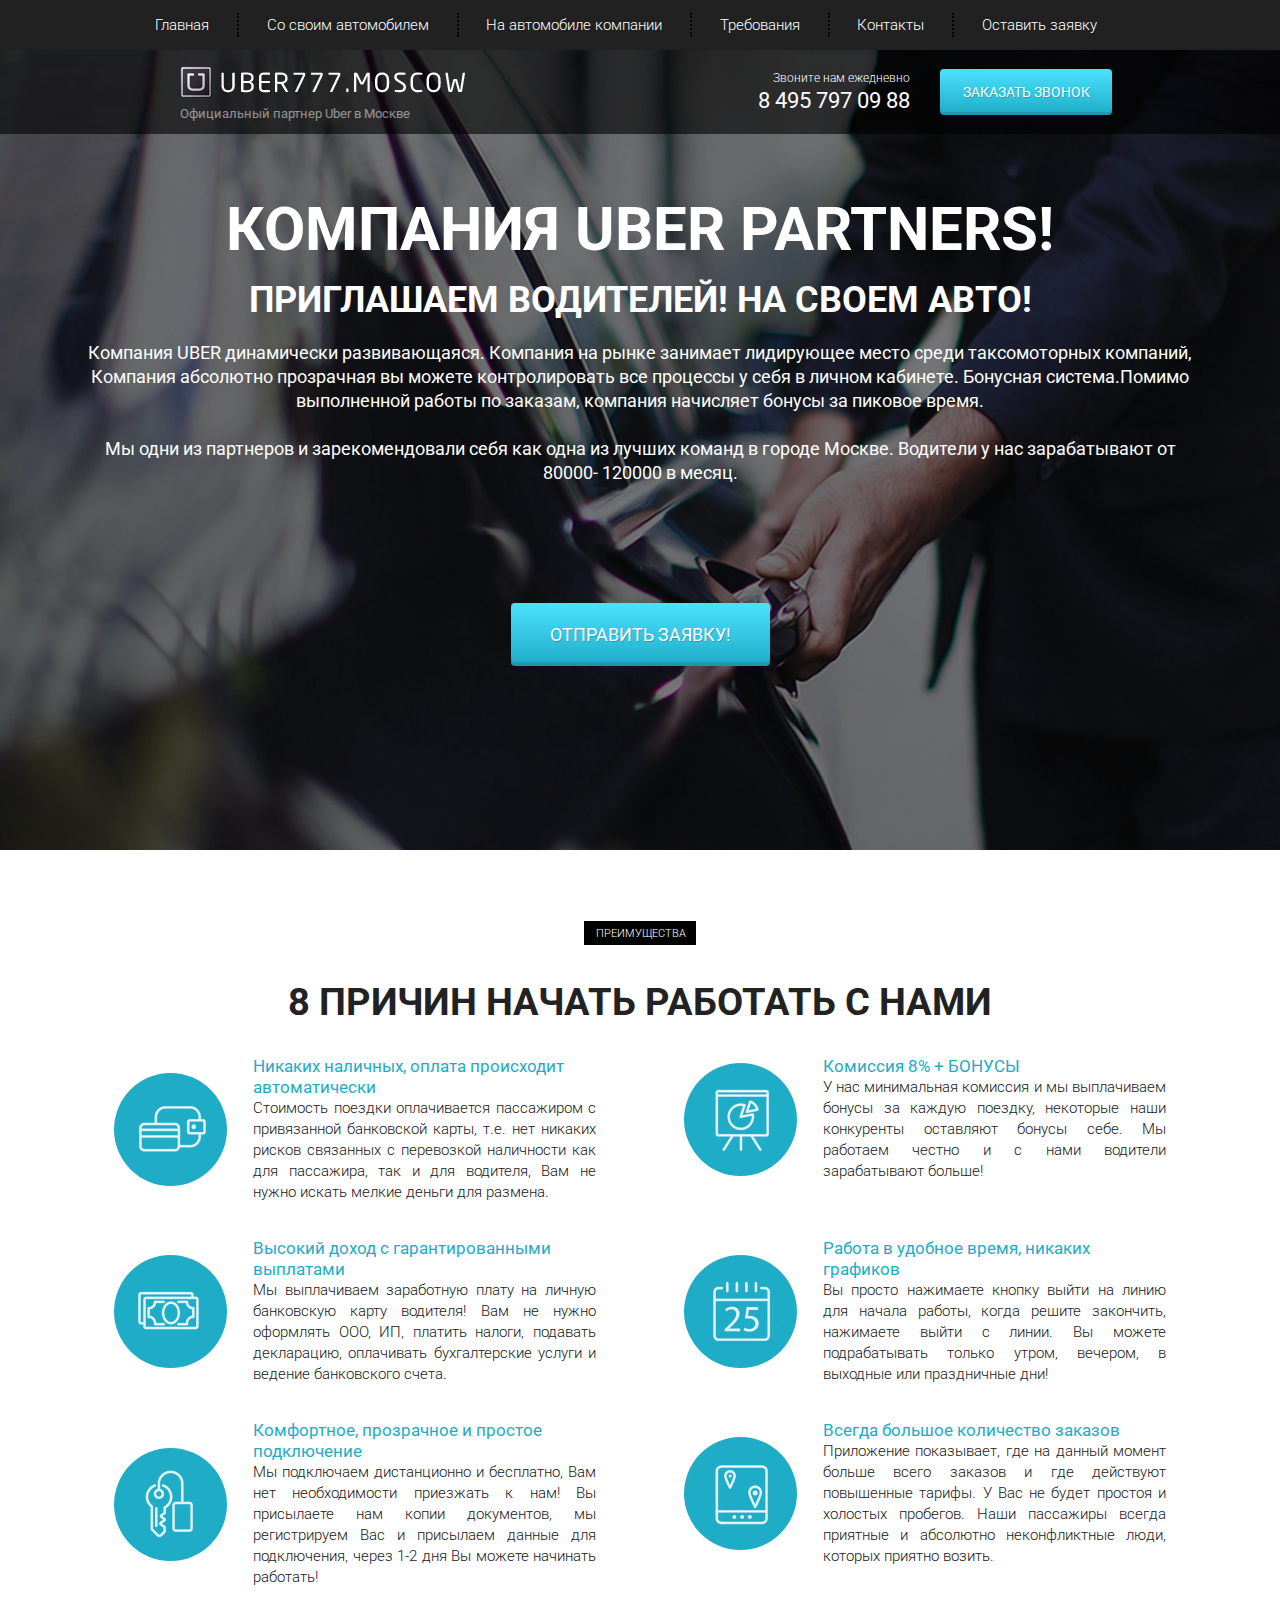
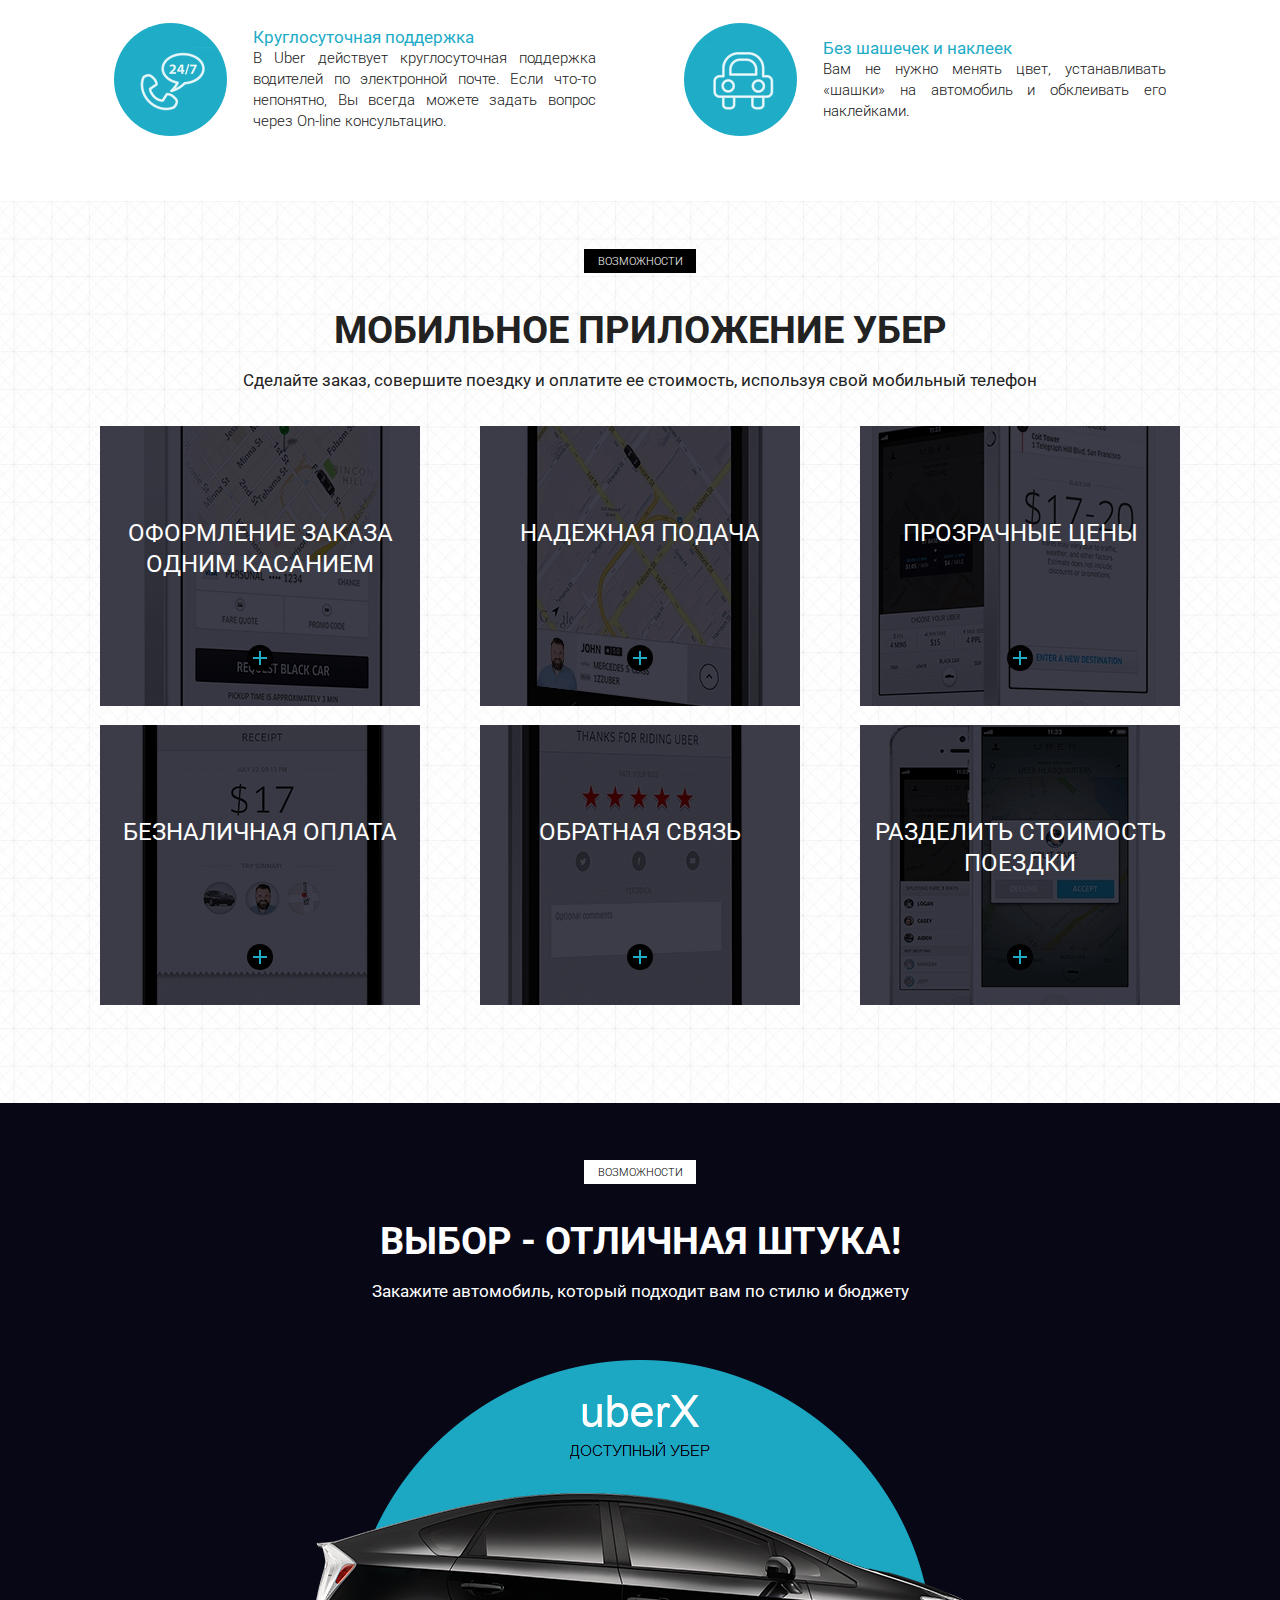
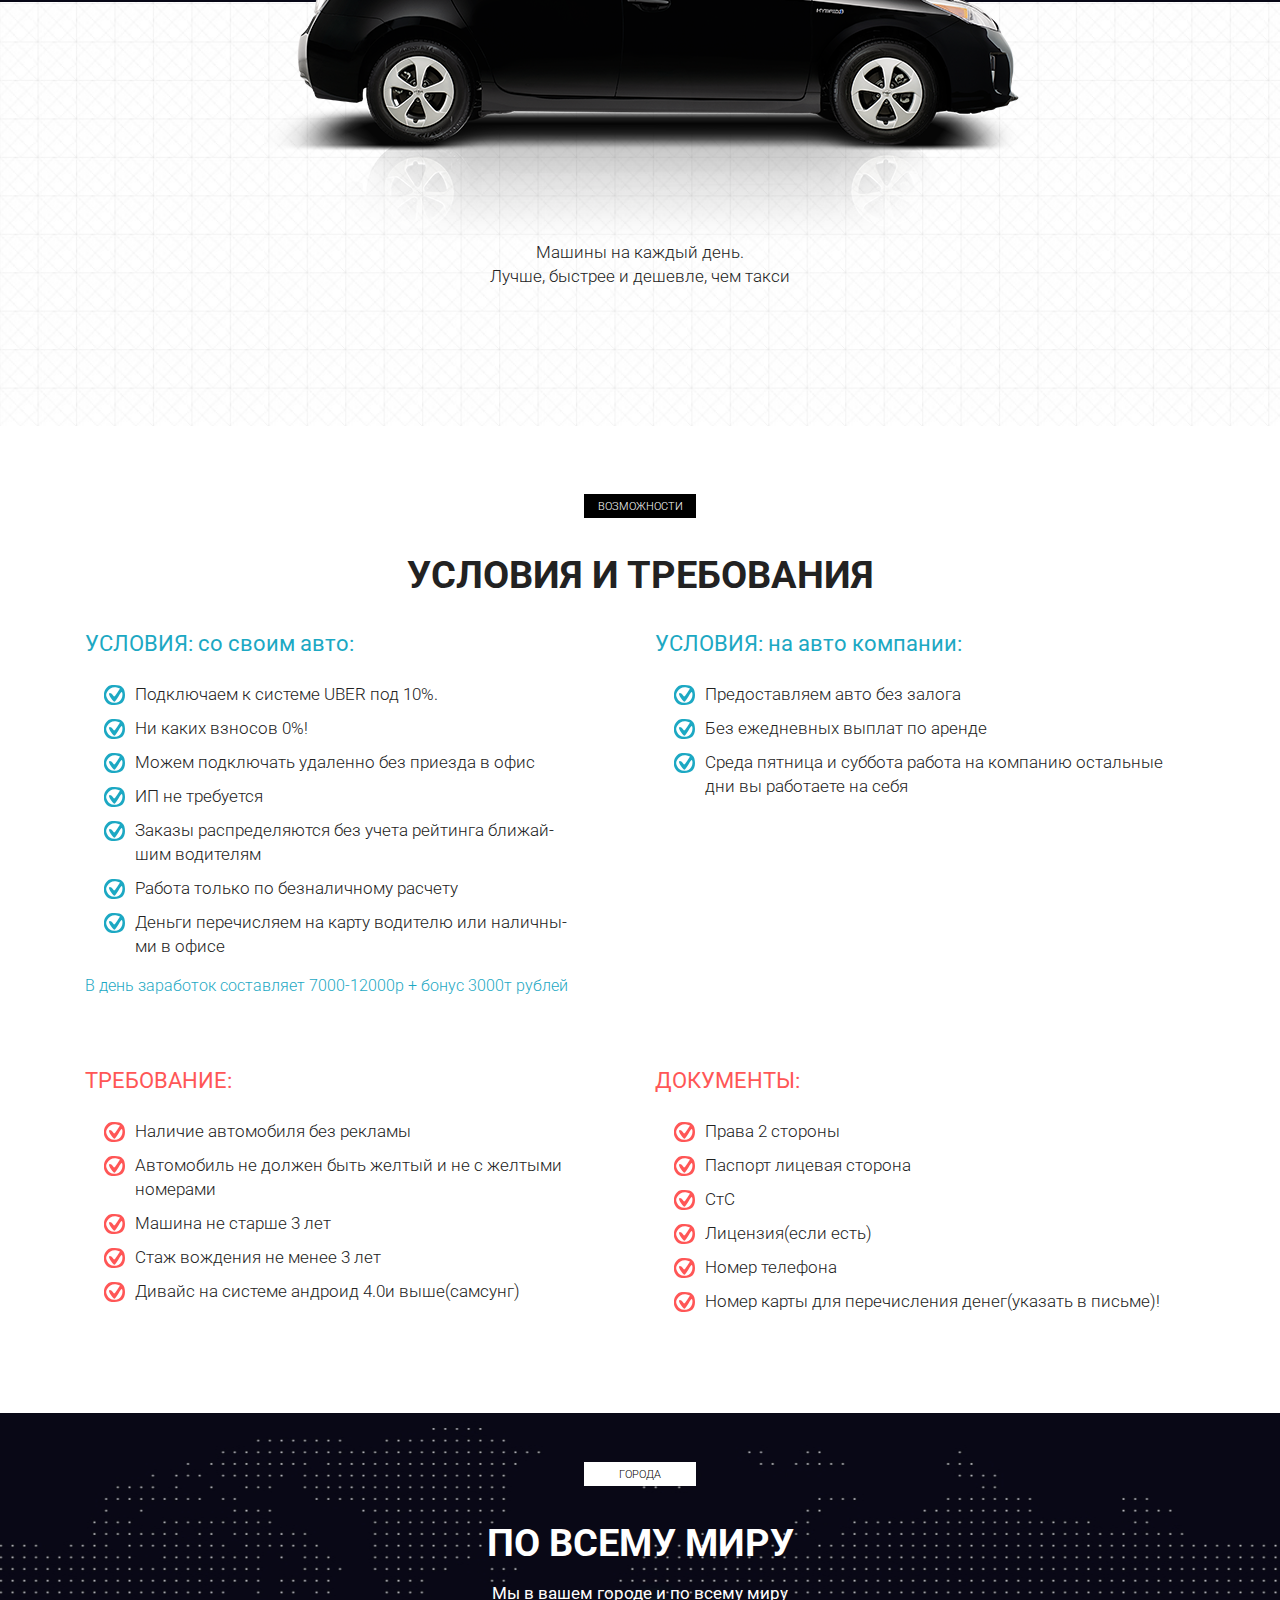
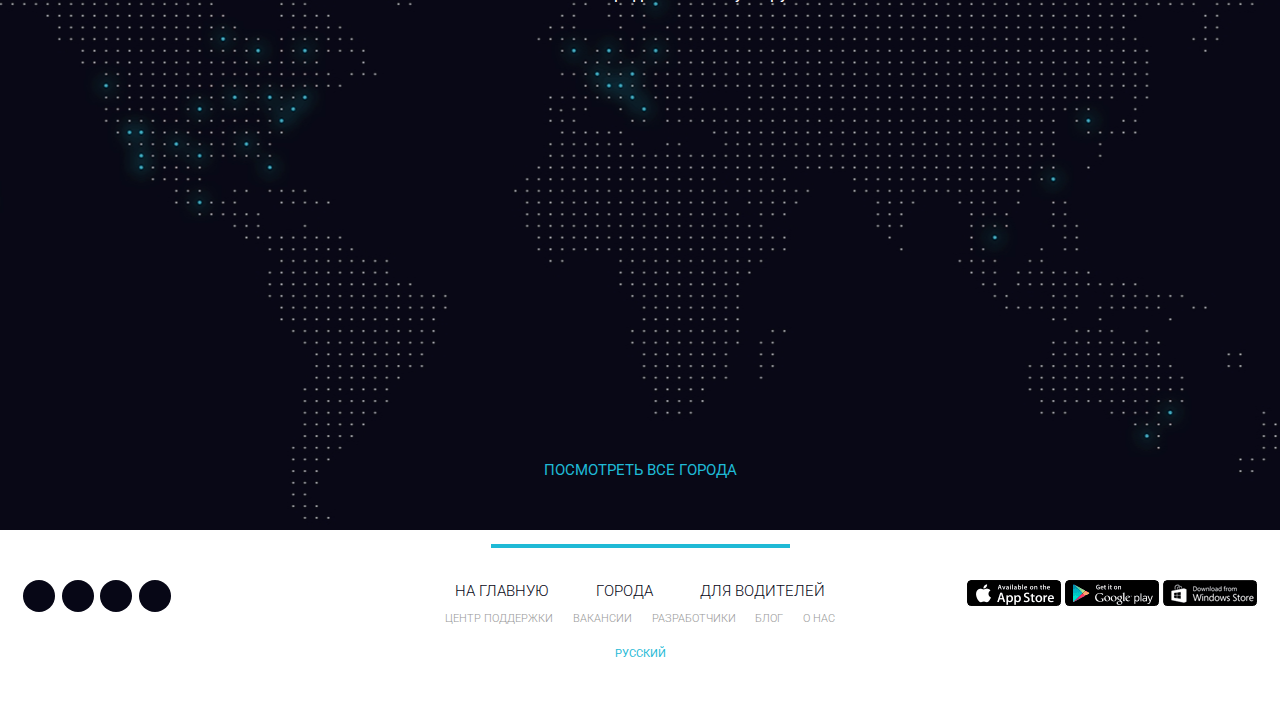
<file: index.html>
<!DOCTYPE html>
<html lang="ru">
<head>
    <meta charset="UTF-8">
    <meta name="viewport" content="width=device-width, initial-scale=1.0">
    <meta http-equiv="X-UA-Compatible" content="ie=edge">
    <title>Uber</title>
    <link rel="shortcut icon" href="icons/favicon.ico" type="image/x-icon">
    <link href="https://fonts.googleapis.com/css?family=Roboto:300,400,700&amp;subset=cyrillic-ext" rel="stylesheet">
    <link rel="stylesheet" href="css/bootstrap-reboot.min.css">
    <link rel="stylesheet" href="css/bootstrap-grid.min.css">
    <link rel="stylesheet" href="https://use.fontawesome.com/releases/v5.8.2/css/all.css" integrity="sha384-oS3vJWv+0UjzBfQzYUhtDYW+Pj2yciDJxpsK1OYPAYjqT085Qq/1cq5FLXAZQ7Ay" crossorigin="anonymous">
    <link rel="stylesheet" href="css/style.min.css">
</head>
<body>
    <header>
        <nav>
            <div class="container">
                <ul class="menu">
                    <li class="menu_item"><a href="#" class="menu_link">Главная</a></li>
                    <li class="menu_item"><a href="#require" class="menu_link">Со своим автомобилем</a></li>
                    <li class="menu_item"><a href="#require" class="menu_link">На автомобиле компании</a></li>
                    <li class="menu_item"><a href="#" class="menu_link">Требования</a></li>
                    <li class="menu_item"><a href="#" class="menu_link">Контакты</a></li>
                    <li class="menu_item"><a href="#" class="menu_link">Оставить заявку</a></li>
                </ul>
            </div>
            <div class="hamburger">
                <span></span>
                <span></span>
                <span></span>
            </div>
        </nav>
        <div class="subheader">
            <div class="container">
                <div class="row">
                    <div class="col-6 col-md-4 offset-md-1">
                        <a href="#" class="subheader_logo"><img src="icons/logo.png" alt="logo"></a>
                        <div class="subheader_official">Официальный партнер Uber в Москве</div>
                    </div>
    
                    <div class="xs-hidden col-md-3 offset-md-1 col-xl-2 offset-xl-2">
                        <div class="subheader_call">Звоните нам ежедневно</div>
                        <a href="tel:84957970988" class="subheader_phone">8 495 797 09 88</a>
                    </div>
    
                    <div class="col-6 col-md-3">
                        <a href="tel:84957970988" class="xs-visible subheader_phone">8 495 797 09 88</a>
                        <button class="subheader_btn">заказать звонок</button>
                    </div>
                </div>
            </div>
        </div>
    </header>

    <section class="promo">
        <div class="container">
            <div class="row">
                <div class="col-md-12 offset-md-0 col-ld-10 offset-ld-1">
                    <h1 class="promo_header">КОМПАНИЯ UBER PARTNERS!</h1>
                    <h2 class="promo_subheader">ПРИГЛАШАЕМ ВОДИТЕЛЕЙ! НА СВОЕМ АВТО!</h2>
                    <div class="promo_descr">
                        Компания UBER  динамически развивающаяся. Компания на рынке занимает лидирующее место среди
                        таксомоторных компаний, Компания абсолютно прозрачная вы можете контролировать все процессы у себя в личном кабинете. Бонуcная система.Помимо выполненной работы по заказам, компания начисляет бонусы за
                        пиковое время.
                        <br><br>
                        Мы одни из партнеров и зарекомендовали себя как одна из лучших команд в городе Москве.  Водители у нас
                        зарабатывают от 80000- 120000 в месяц.
                    </div>
                    <button class="promo_btn">ОТПРАВИТЬ ЗАЯВКУ!</button>
                </div>
            </div>
        </div>
    </section>

    <section class="reasons">
        <div class="container">
            <div class="label">преимущества</div>
            <h2 class="title">8 причин начать работать с нами</h2>
            <div class="row">
                <div class="col-md-6">
                    <div class="reasons_block">
                        <div class="reasons_round">
                            <img src="icons/reasons/reason_1.png" alt="reason">
                        </div>
                        <div class="reasons_descr">
                            <div class="reasons_subtitle">Никаких наличных, оплата происходит автоматически</div>
                            <div class="reasons_text">
                                Стоимость поездки оплачивается пассажиром с привязанной банковской карты, т.е. нет никаких рисков связанных с перевозкой наличности как для пассажира, так и для водителя, Вам не нужно искать мелкие деньги для размена.
                            </div>
                        </div>
                    </div>
                </div>
                <div class="col-md-6">
                    <div class="reasons_block">
                        <div class="reasons_round">
                            <img src="icons/reasons/reason_2.png" alt="reason">
                        </div>
                        <div class="reasons_descr">
                            <div class="reasons_subtitle">Комиссия 8% + БОНУСЫ</div>
                            <div class="reasons_text">
                                У нас минимальная комиссия и мы выплачиваем бонусы за каждую поездку, некоторые наши конкуренты оставляют бонусы себе. Мы работаем честно и с нами водители зарабатывают больше!
                            </div>
                        </div>
                    </div>
                </div>
                <div class="col-md-6">
                    <div class="reasons_block">
                        <div class="reasons_round">
                            <img src="icons/reasons/reason_3.png" alt="reason">
                        </div>
                        <div class="reasons_descr">
                            <div class="reasons_subtitle">Высокий доход с гарантированными выплатами</div>
                            <div class="reasons_text">
                                Мы выплачиваем заработную плату на личную банковскую карту водителя! Вам не нужно оформлять ООО, ИП, платить налоги, подавать декларацию, оплачивать бухгалтерские услуги и ведение банковского счета.
                            </div>
                        </div>
                    </div>
                </div>
                <div class="col-md-6">
                    <div class="reasons_block">
                        <div class="reasons_round">
                            <img src="icons/reasons/reason_4.png" alt="reason">
                        </div>
                        <div class="reasons_descr">
                            <div class="reasons_subtitle">Работа в удобное время, никаких графиков</div>
                            <div class="reasons_text">
                                Вы просто нажимаете кнопку выйти на линию для начала работы, когда решите закончить, нажимаете выйти с линии. Вы можете подрабатывать только утром, вечером, в выходные или праздничные дни!
                            </div>
                        </div>
                    </div>
                </div>
                <div class="col-md-6">
                    <div class="reasons_block">
                        <div class="reasons_round">
                            <img src="icons/reasons/reason_5.png" alt="reason">
                        </div>
                        <div class="reasons_descr">
                            <div class="reasons_subtitle">Комфортное, прозрачное и простое подключение</div>
                            <div class="reasons_text">
                                Мы подключаем дистанционно и бесплатно, Вам нет необходимости приезжать к нам! Вы присылаете нам копии документов, мы регистрируем Вас и присылаем данные для подключения, через 1-2 дня Вы можете начинать работать!
                            </div>
                        </div>
                    </div>
                </div>
                <div class="col-md-6">
                    <div class="reasons_block">
                        <div class="reasons_round">
                            <img src="icons/reasons/reason_6.png" alt="reason">
                        </div>
                        <div class="reasons_descr">
                            <div class="reasons_subtitle">Всегда большое количество заказов</div>
                            <div class="reasons_text">
                                Приложение показывает, где на данный момент больше всего заказов и где действуют повышенные тарифы. У Вас не будет простоя и холостых пробегов. Наши пассажиры всегда приятные и абсолютно неконфликтные люди, которых приятно возить.
                            </div>
                        </div>
                    </div>
                </div>
                <div class="col-md-6">
                    <div class="reasons_block">
                        <div class="reasons_round">
                            <img src="icons/reasons/reason_7.png" alt="reason">
                        </div>
                        <div class="reasons_descr">
                            <div class="reasons_subtitle">Круглосуточная поддержка</div>
                            <div class="reasons_text">
                                В Uber действует круглосуточная поддержка водителей по электронной почте. Если что-то непонятно, Вы всегда можете задать вопрос через On-line консультацию.
                            </div>
                        </div>
                    </div>
                </div>
                <div class="col-md-6">
                    <div class="reasons_block">
                        <div class="reasons_round">
                            <img src="icons/reasons/reason_8.png" alt="reason">
                        </div>
                        <div class="reasons_descr">
                            <div class="reasons_subtitle">Без шашечек и наклеек</div>
                            <div class="reasons_text">
                                Вам не нужно менять цвет, устанавливать «шашки» на автомобиль и обклеивать его наклейками.
                            </div>
                        </div>
                    </div>
                </div>
            </div>
        </div>
    </section>

    <section class="mobile">
        <div class="container">
            <div class="label">возможности</div>
            <h2 class="title">мобильное приложение убер</h2>
            <div class="subtitle">Сделайте заказ, совершите поездку и оплатите ее стоимость, используя свой мобильный телефон</div>

            <div class="row">
                <div class="col-sm-6 col-md-4">
                    <div class="mobile_item mobile_item_1">
                        <div class="mobile_item_subtitle">
                            оформление заказа одним касанием
                        </div>
                        <div class="mobile_item_plus"></div>
                    </div>
                </div>
                <div class="col-sm-6 col-md-4">
                    <div class="mobile_item mobile_item_2">
                        <div class="mobile_item_subtitle">
                            надежная подача
                        </div>
                        <div class="mobile_item_plus"></div>
                    </div>
                </div>
                <div class="col-sm-6 col-md-4">
                    <div class="mobile_item mobile_item_3">
                        <div class="mobile_item_subtitle">
                            прозрачные цены
                        </div>
                        <div class="mobile_item_plus"></div>
                    </div>
                </div>
                <div class="col-sm-6 col-md-4">
                    <div class="mobile_item mobile_item_4">
                        <div class="mobile_item_subtitle">
                            безналичная оплата
                        </div>
                        <div class="mobile_item_plus"></div>
                    </div>
                </div>
                <div class="col-sm-6 col-md-4">
                    <div class="mobile_item mobile_item_5">
                        <div class="mobile_item_subtitle">
                            обратная связь
                        </div>
                        <div class="mobile_item_plus"></div>
                    </div>
                </div>
                <div class="col-sm-6 col-md-4">
                    <div class="mobile_item mobile_item_6">
                        <div class="mobile_item_subtitle">
                            разделить стоимость поездки
                        </div>
                        <div class="mobile_item_plus"></div>
                    </div>
                </div>
            </div>
        </div>
    </section>

    <section class="choice">
        <div class="container">
            <div class="black"></div>
            <div class="label label_white">возможности</div>
            <h2 class="title title_white hidden-320">Выбор - отличная штука!</h2>
            <div class="subtitle subtitle_white hidden-320">Закажите автомобиль, который подходит вам по стилю и бюджету</div>

            <img src="img/car.png" alt="uber car" class="choice_img">
            <div class="choice_descr">
                Машины на каждый день.<br>
                Лучше, быстрее и дешевле, чем такси
            </div>
        </div>
    </section>
    <section class="require" id="require">
        <div class="container">
            <div class="label">возможности</div>
            <h2 class="title">условия и требования</h2>
            <div class="row">
                <div class="col-md-6">
                    <div class="require_block">
                        <div class="require_title" id="require_car">
                            УСЛОВИЯ: со своим авто:
                        </div>
                        <ul class="require_list">
                            <li>Подключаем к системе UBER  под 10%.</li>
                            <li>Ни каких взносов  0%!</li>
                            <li>Можем подключать удаленно без приезда в офис</li>
                            <li>ИП не требуется</li>
                            <li>Заказы распределяются без учета рейтинга ближай-<br>
                                шим водителям</li>
                            <li>Работа только по безналичному расчету</li>
                            <li>Деньги перечисляем на карту водителю или наличны-<br>
                                ми в офисе</li>
                        </ul>
                        <div class="require_descr">
                            В день заработок составляет 7000-12000р + бонус 3000т рублей
                        </div>
                    </div>
                </div>
                <div class="col-md-6">
                    <div class="require_block">
                        <div class="require_title">
                            УСЛОВИЯ: на авто компании:
                        </div>
                        <ul class="require_list">
                            <li>Предоставляем авто без залога</li>
                            <li>Без ежедневных выплат по аренде</li>
                            <li>Среда пятница и суббота работа на компанию остальные дни вы работаете на себя</li>
                        </ul>
                    </div>
                </div>
                <div class="col-md-6">
                    <div class="require_block require_block_nmb warning">
                        <div class="require_title">
                            ТРЕБОВАНИЕ:
                        </div>
                        <ul class="require_list">
                            <li>Наличие автомобиля без рекламы</li>
                            <li>Автомобиль не должен быть желтый и не с желтыми номерами</li>
                            <li>Машина не старше 3 лет</li>
                            <li>Стаж вождения не менее 3 лет</li>
                            <li>Дивайс на системе андроид 4.0и выше(самсунг)</li>
                        </ul>
                    </div>
                </div>
                <div class="col-md-6">
                    <div class="require_block require_block_nmb warning">
                        <div class="require_title">
                            ДОКУМЕНТЫ:
                        </div>
                        <ul class="require_list">
                            <li>Права 2 стороны</li>
                            <li>Паспорт лицевая сторона</li>
                            <li>СтС</li>
                            <li>Лицензия(если есть)</li>
                            <li>Номер телефона</li>
                            <li>Номер карты для перечисления денег(указать в письме)!</li>
                        </ul>
                    </div>
                </div>
            </div>
        </div>
    </section>
    <section class="world">
        <div class="container">
            <div class="label label_white">города</div>
            <h2 class="title title_white">По всему миру</h2>
            <div class="subtitle subtitle_white">Мы в вашем городе и по всему миру</div>

            <a href="#" class="world_link">посмотреть все города</a>
        </div>
    </section>

    <footer>
        <div class="footer_divider"></div>
        <div class="footer_wrapper">
            <div>
                <div class="footer_social">
                    <a href="#" class="footer_social_item">
                        <i class="fab fa-facebook-f"></i>
                    </a>
                    <a href="#" class="footer_social_item">
                        <i class="fab fa-twitter"></i>
                    </a>
                    <a href="#" class="footer_social_item">
                        <i class="fab fa-linkedin"></i>
                    </a>
                    <a href="#" class="footer_social_item">
                        <i class="fab fa-instagram"></i>
                    </a>
                </div>
            </div>
            <div>
                <div class="footer_links">
                    <div class="footer_links_main">
                        <a href="#">на главную</a>
                        <a href="#">города</a>
                        <a href="#">для водителей</a>
                    </div>
                    <div class="footer_links_sub">
                        <a href="#">центр поддержки</a>
                        <a href="#">вакансии</a>
                        <a href="#">разработчики</a>
                        <a href="#" class="mobile-sublink">блог</a>
                        <a href="#" class="mobile-sublink">о нас</a>
                    </div>
                    <a href="" class="footer_links_lang">Русский</a>
                </div>
            </div>
            <div>
                <div class="footer_mobile">
                    <a href="#">
                        <img src="img/app_store.png" alt="App Store">
                    </a>
                    <a href="#">
                        <img src="img/google_play.png" alt="Google play">
                    </a>
                    <a href="#">
                        <img src="img/windows_store.png" alt="Windows store">
                    </a>
                </div>
            </div>
        </div>
    </footer>
    <script src="js/script.js"></script>
</body>
</html>
</file>
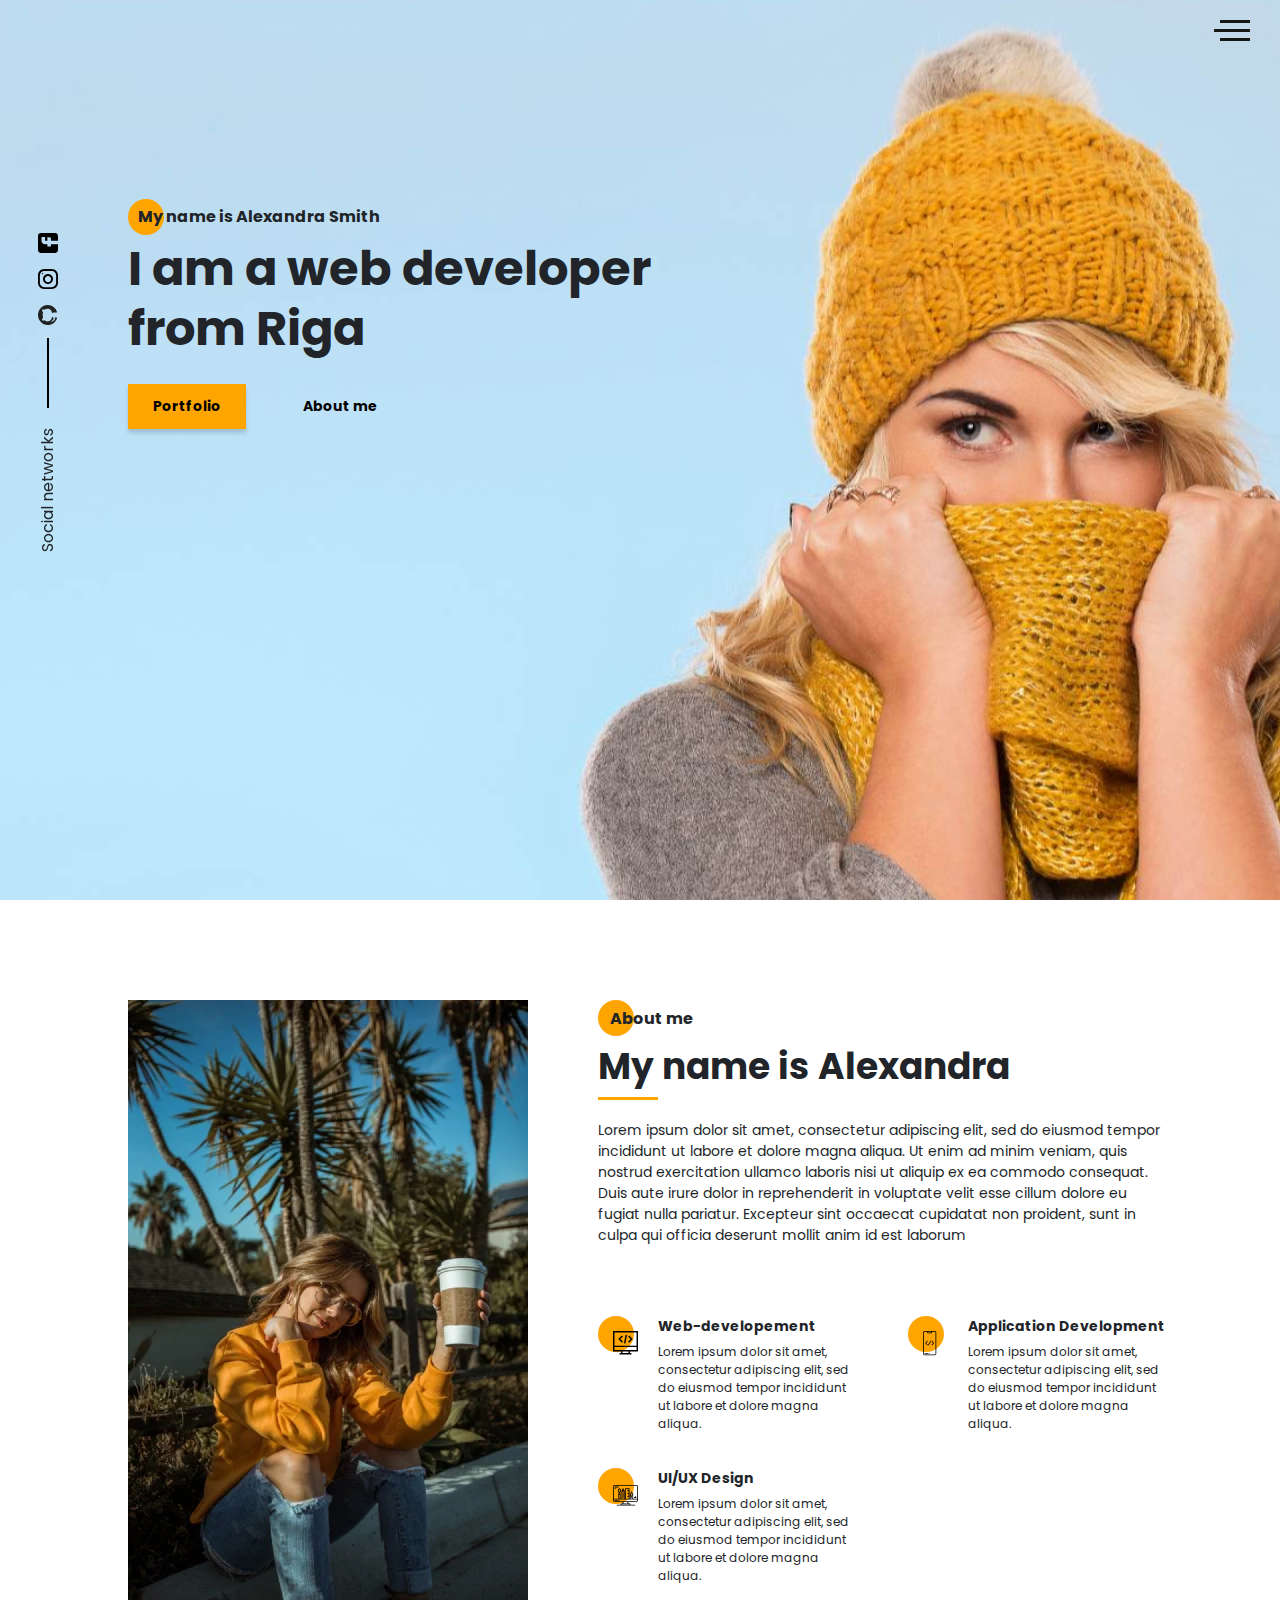
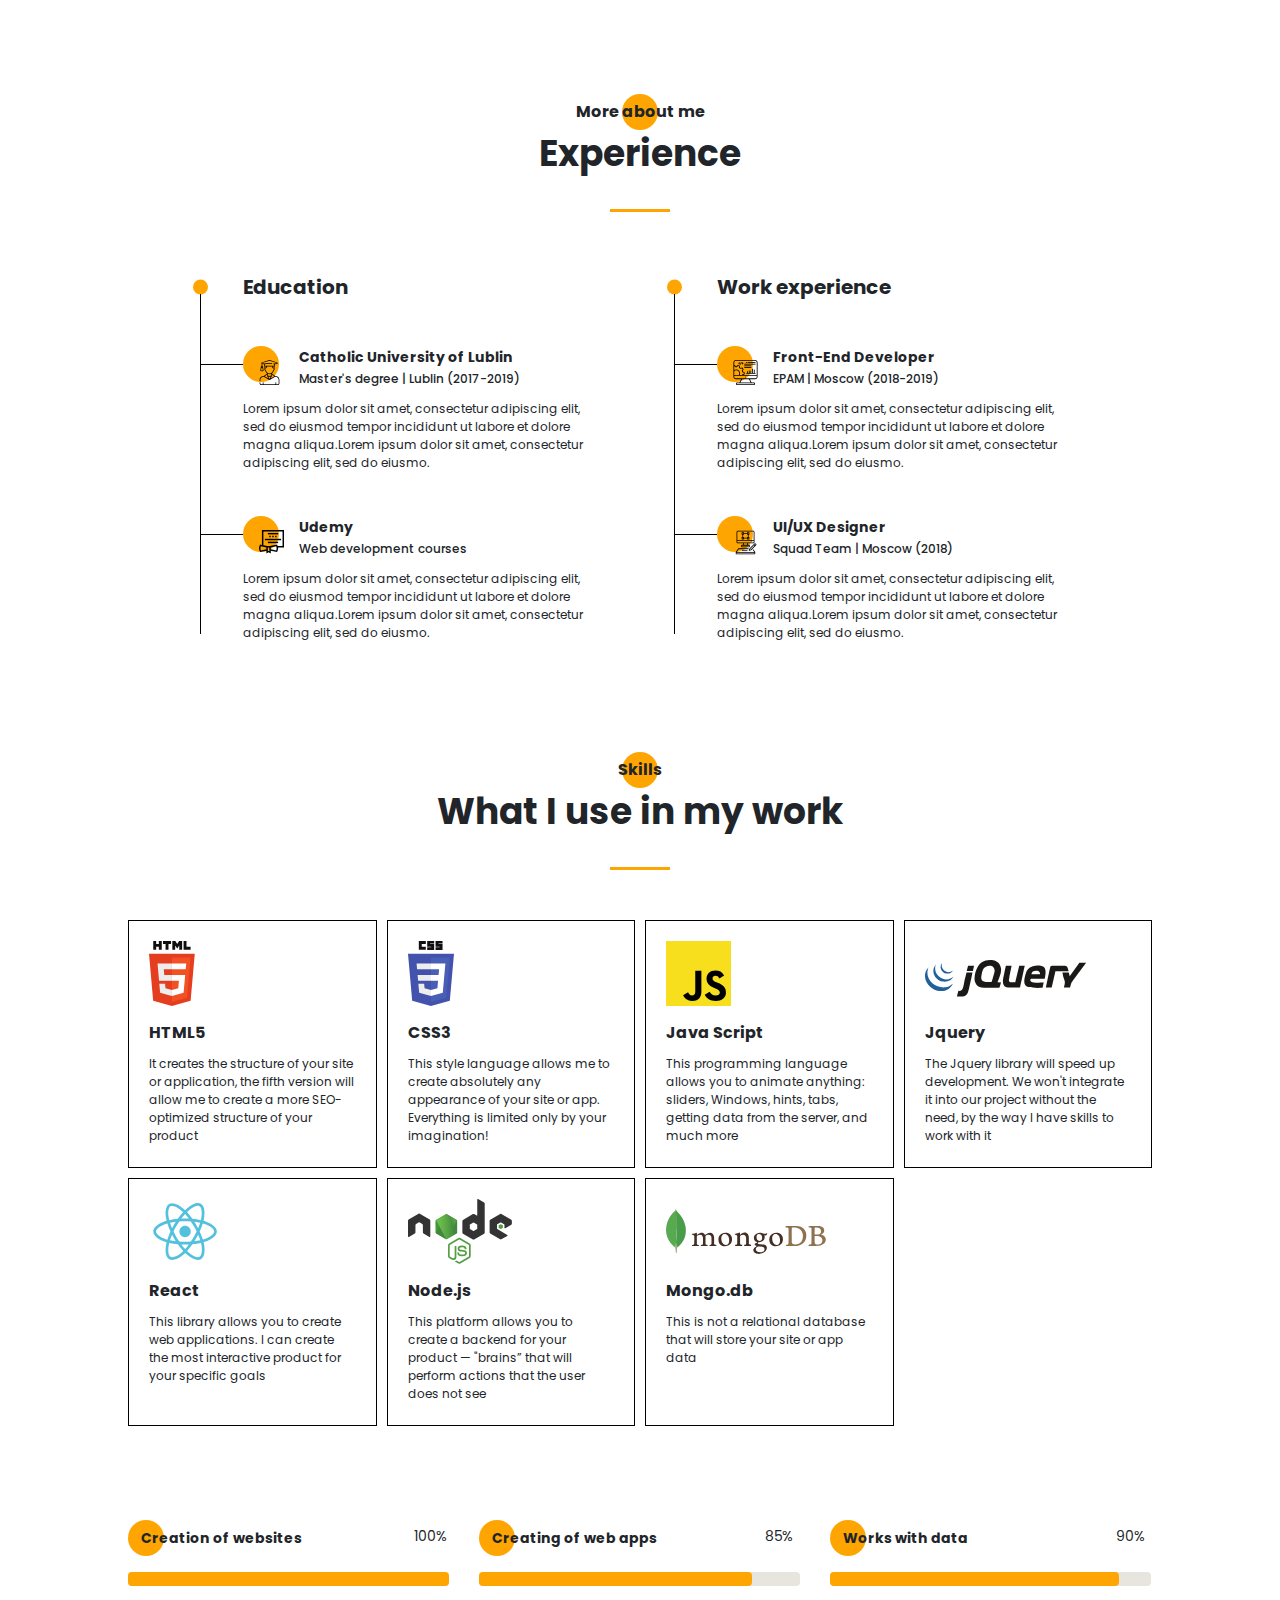
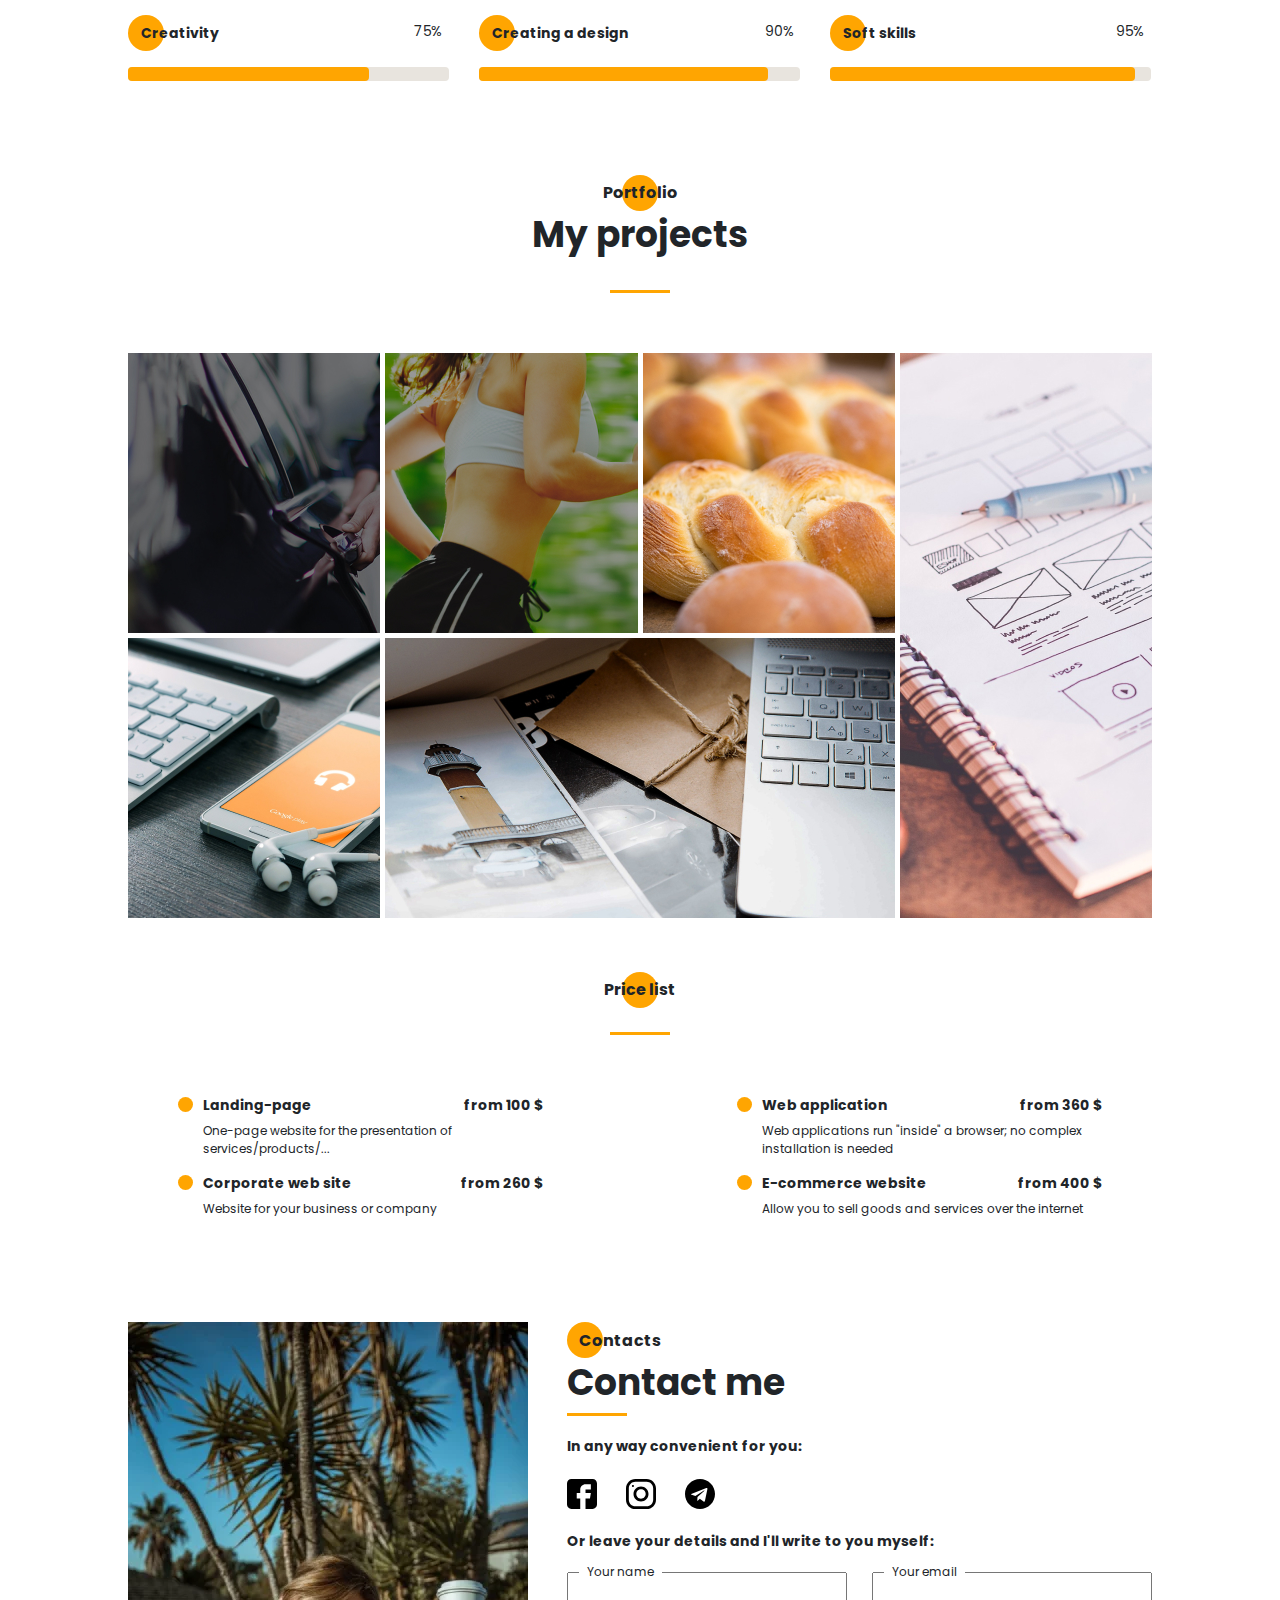
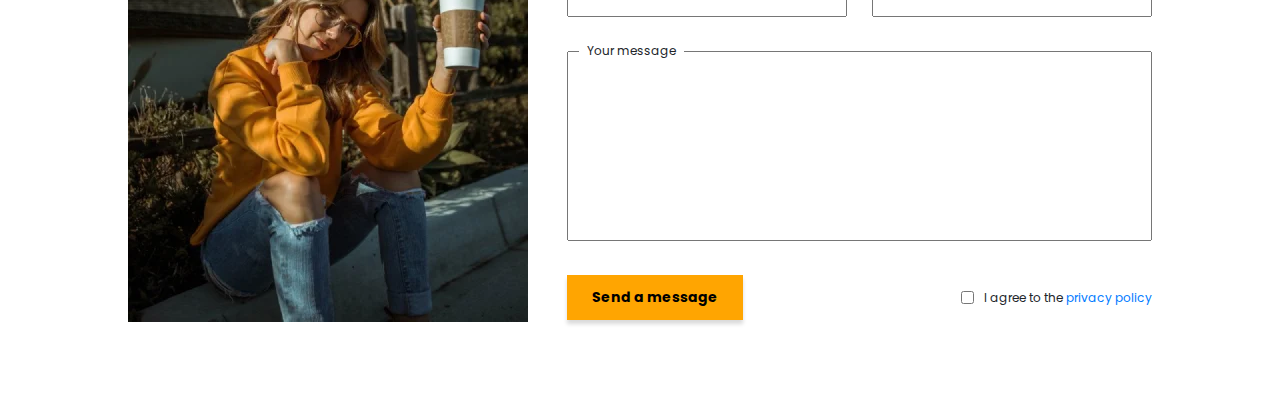
<file: PortfolioLanding/index.html>
<!DOCTYPE html><html lang="en"><head><meta charset="UTF-8"><meta name="viewport" content="width=device-width,initial-scale=1"><meta http-equiv="X-UA-Compatible" content="ie=edge"><title>Portfolio</title><meta name="title" content="My portfolio"><meta name="description" content="Здесь вы сможете ознакомиться с моими работами и узнать больше обо мне"><!-- Open Graph / Facebook --><meta property="og:type" content="website"><meta property="og:url" content="https://metatags.io/"><meta property="og:title" content="My portfolio"><meta property="og:description" content="Here you can see my work and find out more about me"><meta property="og:image" content="https://metatags.io/assets/meta-tags-16a33a6a8531e519cc0936fbba0ad904e52d35f34a46c97a2c9f6f7dd7d336f2.png"><!-- Twitter --><meta property="twitter:card" content="summary_large_image"><meta property="twitter:url" content="https://metatags.io/"><meta property="twitter:title" content="My portfolio"><meta property="twitter:description" content="Here you can see my work and find out more about me"><meta property="twitter:image" content="https://metatags.io/assets/meta-tags-16a33a6a8531e519cc0936fbba0ad904e52d35f34a46c97a2c9f6f7dd7d336f2.png"><!-- Favicon  --><link rel="apple-touch-icon" sizes="57x57" href="icons/favicon//apple-icon-57x57.png"><link rel="apple-touch-icon" sizes="60x60" href="icons/favicon//apple-icon-60x60.png"><link rel="apple-touch-icon" sizes="72x72" href="icons/favicon//apple-icon-72x72.png"><link rel="apple-touch-icon" sizes="76x76" href="icons/favicon//apple-icon-76x76.png"><link rel="apple-touch-icon" sizes="114x114" href="icons/favicon//apple-icon-114x114.png"><link rel="apple-touch-icon" sizes="120x120" href="icons/favicon//apple-icon-120x120.png"><link rel="apple-touch-icon" sizes="144x144" href="icons/favicon//apple-icon-144x144.png"><link rel="apple-touch-icon" sizes="152x152" href="icons/favicon//apple-icon-152x152.png"><link rel="apple-touch-icon" sizes="180x180" href="icons/favicon//apple-icon-180x180.png"><link rel="icon" type="image/png" sizes="192x192" href="icons/favicon//android-icon-192x192.png"><link rel="icon" type="image/png" sizes="32x32" href="icons/favicon//favicon-32x32.png"><link rel="icon" type="image/png" sizes="96x96" href="icons/favicon//favicon-96x96.png"><link rel="icon" type="image/png" sizes="16x16" href="icons/favicon//favicon-16x16.png"><link rel="manifest" href="icons/favicon//manifest.json"><meta name="msapplication-TileColor" content="#ffffff"><meta name="msapplication-TileImage" content="icons/favicon//ms-icon-144x144.png"><meta name="theme-color" content="#ffffff"><link rel="stylesheet" href="css/style.min.css"></head><body><aside class="sidepanel"><a href="#" class="sidepanel__link"><svg width="20" height="20" viewBox="0 0 20 20" fill="none" xmlns="http://www.w3.org/2000/svg"><path d="M-7.46167e-07 2.92969L-1.28061e-07 17.0703C-5.74539e-08 18.6856 1.31439 20 2.92969 20L17.0703 20C18.6856 20 20 18.6856 20 17.0703L20 11.1719L12.9297 11.1719L12.9297 13.5156L9.41406 13.5156L9.41406 11.1719L7.03125 11.1719C5.09262 11.1719 3.51562 9.59488 3.51562 7.65625L3.51562 4.10156L7.03125 4.10156L7.03125 7.65625L9.41406 7.65625L9.41406 4.10156L12.9297 4.6875L12.9297 7.65625L20 7.65625L20 2.92969C20 1.31439 18.6856 -8.16774e-07 17.0703 -7.46167e-07L2.92969 -1.28061e-07C1.31439 -5.74539e-08 -8.16774e-07 1.31439 -7.46167e-07 2.92969Z" fill="black"/></svg> </a><a href="#" class="sidepanel__link"><svg width="20" height="20" viewBox="0 0 20 20" fill="none" xmlns="http://www.w3.org/2000/svg"><path d="M-6.01032e-07 6.25L-2.73196e-07 13.75C-1.22337e-07 17.2012 2.79875 20 6.25 20L13.75 20C17.2013 20 20 17.2012 20 13.75L20 6.25C20 2.79875 17.2012 -7.51891e-07 13.75 -6.01032e-07L6.25 -2.73196e-07C2.79875 -1.22337e-07 -7.51891e-07 2.79875 -6.01032e-07 6.25ZM13.75 1.875C16.1625 1.875 18.125 3.8375 18.125 6.25L18.125 13.75C18.125 16.1625 16.1625 18.125 13.75 18.125L6.25 18.125C3.8375 18.125 1.875 16.1625 1.875 13.75L1.875 6.25C1.875 3.8375 3.8375 1.875 6.25 1.875L13.75 1.875Z" fill="black"/><path d="M5 10C5 12.7612 7.23875 15 10 15C12.7613 15 15 12.7612 15 10C15 7.23875 12.7612 5 10 5C7.23875 5 5 7.23875 5 10ZM13.125 10C13.125 11.7225 11.7225 13.125 10 13.125C8.27625 13.125 6.875 11.7225 6.875 10C6.875 8.2775 8.27625 6.875 10 6.875C11.7225 6.875 13.125 8.2775 13.125 10Z" fill="black"/><path d="M5.29123 4.625C5.29123 4.25704 4.99295 3.95875 4.62499 3.95875C4.25703 3.95875 3.95874 4.25704 3.95874 4.625C3.95874 4.99296 4.25703 5.29125 4.62499 5.29125C4.99295 5.29125 5.29123 4.99296 5.29123 4.625Z" fill="black"/></svg> </a><a href="#" class="sidepanel__link"><svg width="19" height="20" viewBox="0 0 19 20" fill="none" xmlns="http://www.w3.org/2000/svg"><path d="M-4.37114e-07 9.99951C-1.95608e-07 15.5245 4.36167 19.9995 9.74107 19.9995C14.0457 19.9995 17.6962 17.1345 18.9832 13.162C19.0749 12.662 18.7734 12.4787 18.5148 12.4787C18.2835 12.4787 17.6706 12.487 16.8585 12.4912C17.4459 15.2728 15.5517 15.8595 15.5517 15.8595C14.4274 16.3145 14.1267 16.972 14.1267 16.972C13.5228 17.8778 13.5352 16.902 13.5352 16.902C13.603 15.8978 14.5389 15.3703 14.5389 15.3703C16.0283 14.4787 15.5979 13.0295 15.3493 12.4578C14.719 12.3678 14.2903 12.1103 14.0466 11.8245C13.8029 14.0453 12.9652 16.3795 9.23304 16.3795C8.16988 16.3795 7.30085 15.992 6.61933 15.3503C6.37316 15.4628 5.3827 15.8003 4.04116 15.2628C4.04116 15.2628 3.78012 14.4253 5.03988 12.5128C4.82345 11.7128 4.71606 10.8628 4.7111 10.0128C4.71606 9.16284 4.82345 8.31285 5.03988 7.51284C3.78012 5.61285 4.04116 4.77535 4.04116 4.77535C5.3827 4.23785 6.37316 4.57534 6.61933 4.67535C7.30085 4.03785 8.16988 3.65035 9.23304 3.65035C12.9752 3.65035 13.7987 5.98784 14.0383 8.21284C14.3307 7.86284 14.928 7.53784 15.8408 7.53784C17.1444 7.53784 18.1918 7.55034 18.5082 7.55034C18.7635 7.55034 19.0683 7.37534 18.9708 6.86284C17.692 2.86201 14.0391 -0.000488895 9.74107 -0.000488707C4.36167 -0.000488472 -6.7851e-07 4.47701 -4.37114e-07 9.99951Z" fill="#212121"/></svg></a><div class="sidepanel__divider"></div><div class="sidepanel__text"><span>Social networks</span></div></aside><div class="menu"><div class="menu__block"><div class="menu__close"><svg width="29" height="30" viewBox="0 0 29 30" fill="none" xmlns="http://www.w3.org/2000/svg"><path d="M17.1568 14.5231L28.4489 3.23075C29.1837 2.49623 29.1837 1.30861 28.4489 0.574085C27.7144 -0.160437 26.5267 -0.160437 25.7922 0.574085L14.4998 11.8665L3.20781 0.574085C2.47295 -0.160437 1.28567 -0.160437 0.551149 0.574085C-0.183716 1.30861 -0.183716 2.49623 0.551149 3.23075L11.8432 14.5231L0.551149 25.8155C-0.183716 26.55 -0.183716 27.7376 0.551149 28.4721C0.917206 28.8385 1.39852 29.0226 1.87948 29.0226C2.36045 29.0226 2.84141 28.8385 3.20781 28.4721L14.4998 17.1798L25.7922 28.4721C26.1586 28.8385 26.6396 29.0226 27.1205 29.0226C27.6015 29.0226 28.0825 28.8385 28.4489 28.4721C29.1837 27.7376 29.1837 26.55 28.4489 25.8155L17.1568 14.5231Z" fill="black"/></svg></div><div class="menu__responsible"><nav><ul class="menu__list"><li class="menu__link"><a href="#">ABOUT ME</a></li><li class="menu__link"><a href="#">MY EXPERIENCE</a></li><li class="menu__link"><a href="#">MY SKILLS</a></li><li class="menu__link"><a href="#">MY WORKS</a></li><li class="menu__link"><a href="#">PRICE LIST</a></li><li class="menu__link"><a href="#">CONTACTS</a></li></ul></nav></div><div class="menu__social"><a href="#"><svg width="20" height="19" viewBox="0 0 20 19" fill="none" xmlns="http://www.w3.org/2000/svg"><path d="M10 0C4.475 0 0 4.36167 0 9.74107C0 14.0457 2.865 17.6962 6.8375 18.9832C7.3375 19.0749 7.52083 18.7734 7.52083 18.5148C7.52083 18.2835 7.5125 17.6706 7.50833 16.8585C4.72667 17.4459 4.14 15.5517 4.14 15.5517C3.685 14.4274 3.0275 14.1267 3.0275 14.1267C2.12167 13.5228 3.0975 13.5352 3.0975 13.5352C4.10167 13.603 4.62917 14.5389 4.62917 14.5389C5.52083 16.0283 6.97 15.5979 7.54167 15.3493C7.63167 14.719 7.88917 14.2903 8.175 14.0466C5.95417 13.8029 3.62 12.9652 3.62 9.23304C3.62 8.16988 4.0075 7.30085 4.64917 6.61934C4.53667 6.37317 4.19917 5.3827 4.73667 4.04116C4.73667 4.04116 5.57417 3.78012 7.48667 5.03988C8.28667 4.82345 9.13667 4.71606 9.98667 4.7111C10.8367 4.71606 11.6867 4.82345 12.4867 5.03988C14.3867 3.78012 15.2242 4.04116 15.2242 4.04116C15.7617 5.3827 15.4242 6.37317 15.3242 6.61934C15.9617 7.30085 16.3492 8.16988 16.3492 9.23304C16.3492 12.9752 14.0117 13.7987 11.7867 14.0383C12.1367 14.3307 12.4617 14.928 12.4617 15.8408C12.4617 17.1444 12.4492 18.1918 12.4492 18.5082C12.4492 18.7635 12.6242 19.0683 13.1367 18.9708C17.1375 17.692 20 14.0391 20 9.74107C20 4.36167 15.5225 0 10 0Z" fill="#212121"/></svg> </a><a href="#"><svg width="20" height="20" viewBox="0 0 20 20" fill="none" xmlns="http://www.w3.org/2000/svg"><path d="M13.7495 0L6.24951 0C2.79826 0 -0.000488281 2.79875 -0.000488281 6.25L-0.000488281 13.75C-0.000488281 17.2013 2.79826 20 6.24951 20L13.7495 20C17.2008 20 19.9995 17.2013 19.9995 13.75L19.9995 6.25C19.9995 2.79875 17.2008 0 13.7495 0ZM18.1245 13.75C18.1245 16.1625 16.162 18.125 13.7495 18.125L6.24951 18.125C3.83701 18.125 1.87451 16.1625 1.87451 13.75L1.87451 6.25C1.87451 3.8375 3.83701 1.875 6.24951 1.875L13.7495 1.875C16.162 1.875 18.1245 3.8375 18.1245 6.25L18.1245 13.75Z" fill="black"/><path d="M9.99951 5C7.23826 5 4.99951 7.23875 4.99951 10C4.99951 12.7613 7.23826 15 9.99951 15C12.7608 15 14.9995 12.7613 14.9995 10C14.9995 7.23875 12.7608 5 9.99951 5ZM9.99951 13.125C8.27701 13.125 6.87451 11.7225 6.87451 10C6.87451 8.27625 8.27701 6.875 9.99951 6.875C11.722 6.875 13.1245 8.27625 13.1245 10C13.1245 11.7225 11.722 13.125 9.99951 13.125Z" fill="black"/><path d="M15.3745 5.29123C15.7425 5.29123 16.0408 4.99295 16.0408 4.62499C16.0408 4.25703 15.7425 3.95874 15.3745 3.95874C15.0065 3.95874 14.7083 4.25703 14.7083 4.62499C14.7083 4.99295 15.0065 5.29123 15.3745 5.29123Z" fill="black"/></svg> </a><a href="#"><svg width="20" height="20" viewBox="0 0 20 20" fill="none" xmlns="http://www.w3.org/2000/svg"><path d="M17.0698 0L2.9292 0C1.3139 0 -0.000488281 1.31439 -0.000488281 2.92969L-0.000488281 17.0703C-0.000488281 18.6856 1.3139 20 2.9292 20L8.82764 20L8.82764 12.9297L6.48389 12.9297L6.48389 9.41406L8.82764 9.41406L8.82764 7.03125C8.82764 5.09262 10.4046 3.51563 12.3433 3.51563L15.8979 3.51563L15.8979 7.03125L12.3433 7.03125L12.3433 9.41406L15.8979 9.41406L15.312 12.9297L12.3433 12.9297L12.3433 20L17.0698 20C18.6851 20 19.9995 18.6856 19.9995 17.0703L19.9995 2.92969C19.9995 1.31439 18.6851 0 17.0698 0Z" fill="black"/></svg></a></div></div><div class="menu__overlay"></div></div><section class="promo"><div class="hamburger"><span></span> <span class="long"></span> <span></span></div><div class="container"><div class="title title_fz16 promo__subtitle">My name is Alexandra Smith</div><h1 class="title title_fz48 promo__title">I am a web developer from Riga</h1><div class="promo__btns"><a href="#" class="promo__link btn">Portfolio</a> <a href="#" class="promo__link">About me</a></div></div></section><section class="about"><div class="container"><div class="about__wrapper"><div class="about__photo"><picture><source media="(max-width: 576px)" srcset="img/main_mobile.webp"><source media="(max-width: 576px)" srcset="img/main_mobile.jpg"><source media="(min-width: 577px)" srcset="img/main_photo.webp"><img src="img/main_photo.jpg" alt="main_photo"></picture></div><div class="about__descr"><h2 class="title title_fz16 about__title">About me</h2><div class="title title_fz36 about__subtitle">My name is Alexandra</div><div class="divider"></div><p class="about__text">Lorem ipsum dolor sit amet, consectetur adipiscing elit, sed do eiusmod tempor incididunt ut labore et dolore magna aliqua. Ut enim ad minim veniam, quis nostrud exercitation ullamco laboris nisi ut aliquip ex ea commodo consequat. Duis aute irure dolor in reprehenderit in voluptate velit esse cillum dolore eu fugiat nulla pariatur. Excepteur sint occaecat cupidatat non proident, sunt in culpa qui officia deserunt mollit anim id est laborum</p></div><div class="about__skills"><div class="about__skills-item"><div class="about__skills-circle"><img src="icons/about_me/web_development.svg" alt="web-dev"></div><div><div class="title title_fz14 price__type">Web-developement</div><div class="about__skills-text title_fz12">Lorem ipsum dolor sit amet, consectetur adipiscing elit, sed do eiusmod tempor incididunt ut labore et dolore magna aliqua.</div></div></div><div class="about__skills-item"><div class="about__skills-circle"><img src="icons/about_me/mobile_dev.svg" alt="mobile-dev"></div><div><div class="title title_fz14 price__type">Application Development</div><div class="about__skills-text title_fz12">Lorem ipsum dolor sit amet, consectetur adipiscing elit, sed do eiusmod tempor incididunt ut labore et dolore magna aliqua.</div></div></div><div class="about__skills-item"><div class="about__skills-circle"><img src="icons/about_me/design.svg" alt="design"></div><div><div class="title title_fz14 price__type">UI/UX Design</div><div class="about__skills-text title_fz12">Lorem ipsum dolor sit amet, consectetur adipiscing elit, sed do eiusmod tempor incididunt ut labore et dolore magna aliqua.</div></div></div></div></div></div></section><section class="resume"><div class="container"><h2 class="title title_fz16 title__section-title">More about me</h2><div class="title title_fz36 title__section-subtitle">Experience</div><div class="divider"></div><div class="resume__wrapper"><div class="resume__column"><h3 class="title title_fz20 resume__column-title">Education</h3><ul><li><div class="resume__item"><div class="resume__item-head"><div class="resume__item-icon"><img src="icons/experience/university.svg" alt="university"></div><h4 class="title title_fz14 price__type">Catholic University of Lublin</h4><div class="resume__item-majority">Master's degree | Lublin (2017-2019)</div></div><div class="resume__item-body">Lorem ipsum dolor sit amet, consectetur adipiscing elit, sed do eiusmod tempor incididunt ut labore et dolore magna aliqua.Lorem ipsum dolor sit amet, consectetur adipiscing elit, sed do eiusmo.</div></div></li><li><div class="resume__item"><div class="resume__item-head"><div class="resume__item-icon"><img src="icons/experience/courses.svg" alt="courses"></div><h4 class="title title_fz14 price__type">Udemy</h4><div class="resume__item-majority">Web development courses</div></div><div class="resume__item-body">Lorem ipsum dolor sit amet, consectetur adipiscing elit, sed do eiusmod tempor incididunt ut labore et dolore magna aliqua.Lorem ipsum dolor sit amet, consectetur adipiscing elit, sed do eiusmo.</div></div></li></ul></div><div class="resume__column"><h3 class="title title_fz20 resume__column-title">Work experience</h3><ul><li><div class="resume__item"><div class="resume__item-head"><div class="resume__item-icon"><img src="icons/experience/developer.svg" alt="develope"></div><h4 class="title title_fz14 price__type">Front-End Developer</h4><div class="resume__item-majority">EPAM | Moscow (2018-2019)</div></div><div class="resume__item-body">Lorem ipsum dolor sit amet, consectetur adipiscing elit, sed do eiusmod tempor incididunt ut labore et dolore magna aliqua.Lorem ipsum dolor sit amet, consectetur adipiscing elit, sed do eiusmo.</div></div></li><li><div class="resume__item"><div class="resume__item-head"><div class="resume__item-icon"><img src="icons/experience/designer.svg" alt="/designer"></div><h4 class="title title_fz14 price__type">UI/UX Designer</h4><div class="resume__item-majority">Squad Team | Moscow (2018)</div></div><div class="resume__item-body">Lorem ipsum dolor sit amet, consectetur adipiscing elit, sed do eiusmod tempor incididunt ut labore et dolore magna aliqua.Lorem ipsum dolor sit amet, consectetur adipiscing elit, sed do eiusmo.</div></div></li></ul></div></div></div></section><section class="skills"><div class="container"><h2 class="title title_fz16 title__section-title">Skills</h2><div class="title title_fz36 title__section-subtitle">What I use in my work</div><div class="divider"></div><div class="skills__wrapper"><div class="skills__column"><div class="skills__itme-img"><img src="icons/skills/html5.svg" alt="html5"></div><h4 class="skills__header">HTML5</h4><div class="title_fz12">It creates the structure of your site or application, the fifth version will allow me to create a more SEO-optimized structure of your product</div></div><div class="skills__column"><div class="skills__itme-img"><img src="icons/skills/css3.svg" alt="css3"></div><h4 class="skills__header">CSS3</h4><div class="title_fz12">This style language allows me to create absolutely any appearance of your site or app. Everything is limited only by your imagination!</div></div><div class="skills__column"><div class="skills__itme-img"><img src="icons/skills/js.svg" alt="js"></div><h4 class="skills__header">Java Script</h4><div class="title_fz12">This programming language allows you to animate anything: sliders, Windows, hints, tabs, getting data from the server, and much more</div></div><div class="skills__column"><div class="skills__itme-img"><img class="jquery" src="icons/skills/jquery.svg" alt="jquery"></div><h4 class="skills__header">Jquery</h4><div class="title_fz12">The Jquery library will speed up development. We won't integrate it into our project without the need, by the way I have skills to work with it</div></div><div class="skills__column"><div class="skills__itme-img"><img src="icons/skills/react.svg" alt="react"></div><h4 class="skills__header">React</h4><div class="title_fz12">This library allows you to create web applications. I can create the most interactive product for your specific goals</div></div><div class="skills__column"><div class="skills__itme-img"><img src="icons/skills/node.js.svg" alt="node.js"></div><h4 class="skills__header">Node.js</h4><div class="title_fz12">This platform allows you to create a backend for your product — "brains” that will perform actions that the user does not see</div></div><div class="skills__column"><div class="skills__itme-img"><img src="icons/skills/mongo.db.svg" alt="mongo.db"></div><h4 class="skills__header">Mongo.db</h4><div class="title_fz12">This is not a relational database that will store your site or app data</div></div></div><div class="skills__ratings"><div class="skills__ratings-item"><div class="title title_fz14 price__type skills__ratings-title">Creation of websites</div><div class="skills__ratings-counter">100%</div><div class="skills__ratings-line"><span></span></div></div><div class="skills__ratings-item"><div class="title title_fz14 price__type skills__ratings-title">Creating of web apps</div><div class="skills__ratings-counter">85%</div><div class="skills__ratings-line"><span></span></div></div><div class="skills__ratings-item"><div class="title title_fz14 price__type skills__ratings-title">Works with data</div><div class="skills__ratings-counter">90%</div><div class="skills__ratings-line"><span></span></div></div><div class="skills__ratings-item"><div class="title title_fz14 price__type skills__ratings-title">Creativity</div><div class="skills__ratings-counter">75%</div><div class="skills__ratings-line"><span></span></div></div><div class="skills__ratings-item"><div class="title title_fz14 price__type skills__ratings-title">Creating a design</div><div class="skills__ratings-counter">90%</div><div class="skills__ratings-line"><span></span></div></div><div class="skills__ratings-item"><div class="title title_fz14 price__type skills__ratings-title">Soft skills</div><div class="skills__ratings-counter">95%</div><div class="skills__ratings-line"><span></span></div></div></div></div></section><section class="portfolio"><div class="container"><h2 class="title title_fz16 title__section-title">Portfolio</h2><div class="title title_fz36 title__section-subtitle">My projects</div><div class="divider"></div><div class="portfolio__wrapper"><a href="#" class="portfolio__item"><img src="img/works/uber.jpg" alt="uber"> </a><a href="#" class="portfolio__item"><img src="img/works/pulse.jpg" alt="pulse"> </a><a href="#" class="portfolio__item"><img src="img/works/bread.jpg" alt="bread"> </a><a href="#" class="portfolio__item vertical"><img src="img/works/plans.jpg" alt="plans"> </a><a href="#" class="portfolio__item"><img src="img/works/ipad.jpg" alt="ipad"> </a><a href="#" class="portfolio__item horizonatal"><img src="img/works/mac.jpg" alt="mac"></a></div></div></section><section class="price"><div class="container"><h2 class="title title_fz16 title__section-title">Price list</h2><div class="divider divider_lower"></div><div class="price__wrapper"><div class="price__item"><h4 class="title title_fz14 price__type">Landing-page</h4><div class="price__total title title_fz14">from 100 $</div><div class="price__body title_fz12">One-page website for the presentation of services/products/...</div></div><div class="price__item"><h4 class="title title_fz14 price__type">Web application</h4><div class="price__total title title_fz14">from 360 $</div><div class="price__body title_fz12">Web applications run "inside" a browser; no complex installation is needed</div></div><div class="price__item"><h4 class="title title_fz14 price__type">Corporate web site</h4><div class="price__total title title_fz14">from 260 $</div><div class="price__body title_fz12">Website for your business or company</div></div><div class="price__item"><h4 class="title title_fz14 price__type">E-commerce website</h4><div class="price__total title title_fz14">from 400 $</div><div class="price__body title_fz12">Allow you to sell goods and services over the internet</div></div></div></div></section><section class="contacts"><div class="container"><div class="contacts__wrapper"><div class="contacts__photo"><picture><source media="(min-width: 769px)" srcset="img/main_photo.webp"><source media="(max-width: 769px)" srcset="img/main_photo.jpg"><img src="img/main_photo.jpg" alt="main_photo"></picture></div><div class="contacts__description"><h2 class="title title_fz16 contacts__title">Contacts</h2><div class="title title_fz36 contacts__subtitle">Contact me</div><div class="divider contacts__divider"></div><div class="title title_fz14 contacts__text">In any way convenient for you:</div><div class="contacts__social"><a href="#" class="contacts__link"><img src="icons/social/Facebook_str.svg" alt="Facebook"> </a><a href="#" class="contacts__link"><img src="icons/social/Instagram_str.svg" alt="Instagram"> </a><a href="#" class="contacts__link"><img src="icons/social/Telegram_str.svg" alt="Telegram"></a></div><div class="title title_fz14 contacts__callback">Or leave your details and I'll write to you myself:</div><form action="#" class="contacts__form"><div class="contacts__input"><input required type="text" name="name" id="name"> <label for="name">Your name</label></div><div class="contacts__input"><input required type="text" name="email" id="email"> <label for="email">Your email</label></div><div class="contacts__textarea"><textarea name="textarea" id="textarea"></textarea> <label for="textarea">Your message</label></div><div class="contacts__triggers"><div><button class="btn contacts__btn">Send a message</button></div><div class="contacts__policy"><input required type="checkbox"> <span>I agree to the<a href="/policy.html"> privacy policy</a></span></div></div></form></div></div></div></section><script src="js/script.js"></script></body></html>
</file>
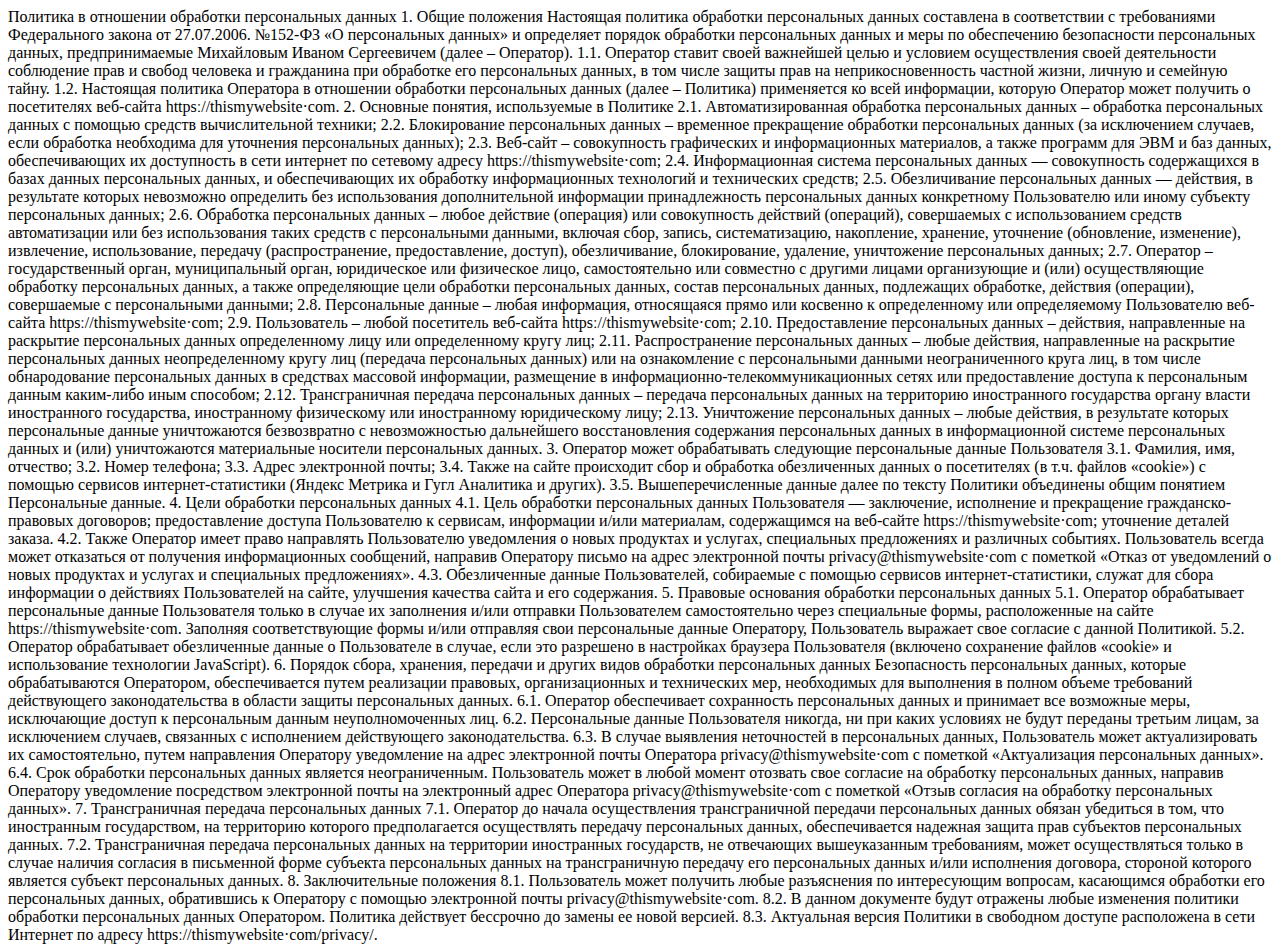
<file: PortfolioLanding/policy.html>
<!DOCTYPE html><html lang="en"><head><meta charset="UTF-8"><meta name="viewport" content="width=device-width,initial-scale=1"><title>Privacy policy</title></head><body>Политика в отношении обработки персональных данных 1. Общие положения Настоящая политика обработки персональных данных составлена в соответствии с требованиями Федерального закона от 27.07.2006. №152-ФЗ «О персональных данных» и определяет порядок обработки персональных данных и меры по обеспечению безопасности персональных данных, предпринимаемые Михайловым Иваном Сергеевичем (далее – Оператор). 1.1. Оператор ставит своей важнейшей целью и условием осуществления своей деятельности соблюдение прав и свобод человека и гражданина при обработке его персональных данных, в том числе защиты прав на неприкосновенность частной жизни, личную и семейную тайну. 1.2. Настоящая политика Оператора в отношении обработки персональных данных (далее – Политика) применяется ко всей информации, которую Оператор может получить о посетителях веб-сайта httpsː//thismywebsite·com. 2. Основные понятия, используемые в Политике 2.1. Автоматизированная обработка персональных данных – обработка персональных данных с помощью средств вычислительной техники; 2.2. Блокирование персональных данных – временное прекращение обработки персональных данных (за исключением случаев, если обработка необходима для уточнения персональных данных); 2.3. Веб-сайт – совокупность графических и информационных материалов, а также программ для ЭВМ и баз данных, обеспечивающих их доступность в сети интернет по сетевому адресу httpsː//thismywebsite·com; 2.4. Информационная система персональных данных — совокупность содержащихся в базах данных персональных данных, и обеспечивающих их обработку информационных технологий и технических средств; 2.5. Обезличивание персональных данных — действия, в результате которых невозможно определить без использования дополнительной информации принадлежность персональных данных конкретному Пользователю или иному субъекту персональных данных; 2.6. Обработка персональных данных – любое действие (операция) или совокупность действий (операций), совершаемых с использованием средств автоматизации или без использования таких средств с персональными данными, включая сбор, запись, систематизацию, накопление, хранение, уточнение (обновление, изменение), извлечение, использование, передачу (распространение, предоставление, доступ), обезличивание, блокирование, удаление, уничтожение персональных данных; 2.7. Оператор – государственный орган, муниципальный орган, юридическое или физическое лицо, самостоятельно или совместно с другими лицами организующие и (или) осуществляющие обработку персональных данных, а также определяющие цели обработки персональных данных, состав персональных данных, подлежащих обработке, действия (операции), совершаемые с персональными данными; 2.8. Персональные данные – любая информация, относящаяся прямо или косвенно к определенному или определяемому Пользователю веб-сайта httpsː//thismywebsite·com; 2.9. Пользователь – любой посетитель веб-сайта httpsː//thismywebsite·com; 2.10. Предоставление персональных данных – действия, направленные на раскрытие персональных данных определенному лицу или определенному кругу лиц; 2.11. Распространение персональных данных – любые действия, направленные на раскрытие персональных данных неопределенному кругу лиц (передача персональных данных) или на ознакомление с персональными данными неограниченного круга лиц, в том числе обнародование персональных данных в средствах массовой информации, размещение в информационно-телекоммуникационных сетях или предоставление доступа к персональным данным каким-либо иным способом; 2.12. Трансграничная передача персональных данных – передача персональных данных на территорию иностранного государства органу власти иностранного государства, иностранному физическому или иностранному юридическому лицу; 2.13. Уничтожение персональных данных – любые действия, в результате которых персональные данные уничтожаются безвозвратно с невозможностью дальнейшего восстановления содержания персональных данных в информационной системе персональных данных и (или) уничтожаются материальные носители персональных данных. 3. Оператор может обрабатывать следующие персональные данные Пользователя 3.1. Фамилия, имя, отчество; 3.2. Номер телефона; 3.3. Адрес электронной почты; 3.4. Также на сайте происходит сбор и обработка обезличенных данных о посетителях (в т.ч. файлов «cookie») с помощью сервисов интернет-статистики (Яндекс Метрика и Гугл Аналитика и других). 3.5. Вышеперечисленные данные далее по тексту Политики объединены общим понятием Персональные данные. 4. Цели обработки персональных данных 4.1. Цель обработки персональных данных Пользователя — заключение, исполнение и прекращение гражданско-правовых договоров; предоставление доступа Пользователю к сервисам, информации и/или материалам, содержащимся на веб-сайте httpsː//thismywebsite·com; уточнение деталей заказа. 4.2. Также Оператор имеет право направлять Пользователю уведомления о новых продуктах и услугах, специальных предложениях и различных событиях. Пользователь всегда может отказаться от получения информационных сообщений, направив Оператору письмо на адрес электронной почты privacy@thismywebsite·com с пометкой «Отказ от уведомлений о новых продуктах и услугах и специальных предложениях». 4.3. Обезличенные данные Пользователей, собираемые с помощью сервисов интернет-статистики, служат для сбора информации о действиях Пользователей на сайте, улучшения качества сайта и его содержания. 5. Правовые основания обработки персональных данных 5.1. Оператор обрабатывает персональные данные Пользователя только в случае их заполнения и/или отправки Пользователем самостоятельно через специальные формы, расположенные на сайте httpsː//thismywebsite·com. Заполняя соответствующие формы и/или отправляя свои персональные данные Оператору, Пользователь выражает свое согласие с данной Политикой. 5.2. Оператор обрабатывает обезличенные данные о Пользователе в случае, если это разрешено в настройках браузера Пользователя (включено сохранение файлов «cookie» и использование технологии JavaScript). 6. Порядок сбора, хранения, передачи и других видов обработки персональных данных Безопасность персональных данных, которые обрабатываются Оператором, обеспечивается путем реализации правовых, организационных и технических мер, необходимых для выполнения в полном объеме требований действующего законодательства в области защиты персональных данных. 6.1. Оператор обеспечивает сохранность персональных данных и принимает все возможные меры, исключающие доступ к персональным данным неуполномоченных лиц. 6.2. Персональные данные Пользователя никогда, ни при каких условиях не будут переданы третьим лицам, за исключением случаев, связанных с исполнением действующего законодательства. 6.3. В случае выявления неточностей в персональных данных, Пользователь может актуализировать их самостоятельно, путем направления Оператору уведомление на адрес электронной почты Оператора privacy@thismywebsite·com с пометкой «Актуализация персональных данных». 6.4. Срок обработки персональных данных является неограниченным. Пользователь может в любой момент отозвать свое согласие на обработку персональных данных, направив Оператору уведомление посредством электронной почты на электронный адрес Оператора privacy@thismywebsite·com с пометкой «Отзыв согласия на обработку персональных данных». 7. Трансграничная передача персональных данных 7.1. Оператор до начала осуществления трансграничной передачи персональных данных обязан убедиться в том, что иностранным государством, на территорию которого предполагается осуществлять передачу персональных данных, обеспечивается надежная защита прав субъектов персональных данных. 7.2. Трансграничная передача персональных данных на территории иностранных государств, не отвечающих вышеуказанным требованиям, может осуществляться только в случае наличия согласия в письменной форме субъекта персональных данных на трансграничную передачу его персональных данных и/или исполнения договора, стороной которого является субъект персональных данных. 8. Заключительные положения 8.1. Пользователь может получить любые разъяснения по интересующим вопросам, касающимся обработки его персональных данных, обратившись к Оператору с помощью электронной почты privacy@thismywebsite·com. 8.2. В данном документе будут отражены любые изменения политики обработки персональных данных Оператором. Политика действует бессрочно до замены ее новой версией. 8.3. Актуальная версия Политики в свободном доступе расположена в сети Интернет по адресу httpsː//thismywebsite·com/privacy/.</body></html>
</file>
<file: css/style.min.css>
*{font-family:'Roboto', sans-serif}header{position:relative;height:50px}nav{position:fixed;width:100%;height:50px;background-color:#212121;z-index:5}.hambuger{display:none}.menu{display:-webkit-box;display:-ms-flexbox;display:flex;-webkit-box-pack:justify;-ms-flex-pack:justify;justify-content:space-between;padding:13px 70px;margin:0;list-style-type:none}.menu_link{color:#ffffff;font-size:15px;font-weight:300}.menu_link:hover{text-decoration:none;color:#1eacc7}.menu_item{border-right:2px dotted black;padding-right:28px}.menu_item:last-child{border-right:none}.subheader{position:absolute;top:50px;width:100%;height:84px;background-color:rgba(0,0,0,0.6)}.subheader_logo{display:block;max-width:100%;margin-top:16px}.subheader_official{margin-top:6px;opacity:0.5;color:#ffffff;font-size:13px;font-weight:400}.subheader_call{color:#ffffff;font-size:12px;font-weight:300;margin-top:19px;text-align:right}.subheader_phone{display:block;margin-top:8px;color:#ffffff;font-size:22px;font-weight:400;text-transform:uppercase;text-align:right;line-height:12px}.subheader_btn{margin-top:19px;width:172px;height:46px;-webkit-box-shadow:inset 0 -3px 0 rgba(0,0,0,0.12);box-shadow:inset 0 -3px 0 rgba(0,0,0,0.12);border:none;border-radius:4px;background-image:-webkit-gradient(linear, left bottom, left top, from(#1eacc7), to(#4ce2ff));background-image:linear-gradient(to top, #1eacc7 0%, #4ce2ff 100%);text-shadow:1px 1px 0 rgba(0,0,0,0.21);color:#ffffff;font-size:14px;font-weight:400;text-transform:uppercase}.subheader_btn:hover{background-image:none;background-color:#1eacc7}.xs-visible{display:none}.promo{min-height:800px;background:url("../img/bg/main_bg.jpg") center center/cover no-repeat;padding:150px 0 135px 0}.promo_header{color:#ffffff;font-weight:700;text-transform:uppercase;font-size:60px;line-height:60px;margin:0;text-align:center}.promo_subheader{color:#ffffff;font-weight:700;text-transform:uppercase;font-size:36px;line-height:36px;margin:0;margin-top:22px;text-align:center}.promo_descr{color:#ffffff;font-size:18px;font-weight:400;line-height:24px;text-align:center;margin-top:23px}.promo_btn{display:block;margin:118px auto 0 auto;width:259px;height:63px;-webkit-box-shadow:inset 0 -4px 0 rgba(0,0,0,0.12);box-shadow:inset 0 -4px 0 rgba(0,0,0,0.12);border:none;border-radius:4px;background-image:-webkit-gradient(linear, left bottom, left top, from(#1eacc7), to(#4ce2ff));background-image:linear-gradient(to top, #1eacc7 0%, #4ce2ff 100%);text-shadow:1px 1px 0 rgba(0,0,0,0.21);color:#ffffff;font-size:18px;font-weight:400;text-transform:uppercase}.promo_btn:hover{background-image:none;background-color:#1eacc7}.reasons{padding:71px 0 65px 0}.reasons_block{display:-webkit-box;display:-ms-flexbox;display:flex;-webkit-box-pack:center;-ms-flex-pack:center;justify-content:center;-webkit-box-align:center;-ms-flex-align:center;align-items:center;margin-top:35px}.reasons_round{display:-webkit-box;display:-ms-flexbox;display:flex;-webkit-box-pack:center;-ms-flex-pack:center;justify-content:center;-webkit-box-align:center;-ms-flex-align:center;align-items:center;margin-right:26px;width:113px;height:113px;background-color:#1eacc7;border-radius:100%}.reasons_descr{width:343px}.reasons_subtitle{line-height:21px;color:#1eacc7;font-size:17px;font-weight:400}.reasons_text{color:#202020;font-size:15px;font-weight:300;line-height:21px;text-align:justify}.label{position:relative;margin:0 auto;height:24px;width:112px;padding:5px 12px;background-color:#000000;color:#ffffff;font-size:11px;font-weight:300;text-transform:uppercase;text-align:center;z-index:2}.label_white{background-color:#fff;color:#000}.title{position:relative;margin-bottom:0;margin-top:38px;color:#222222;font-size:38px;line-height:38px;font-weight:700;text-transform:uppercase;text-align:center;z-index:2}.title_white{color:#fff}.subtitle{position:relative;margin-top:19px;color:#222222;font-size:17px;font-weight:400;text-align:center;z-index:2}.subtitle_white{color:#fff}.mobile{min-height:864px;padding:48px 0 79px 0;background:url("../img/bg/mobile_app.png") center center/cover no-repeat}.mobile .row{margin-top:32px}.mobile_item{position:relative;width:320px;height:280px;margin:0 auto;margin-bottom:19px;padding-top:92px}.mobile_item_1{background:url("../img/bg/mobile_screen_1.jpg") center center/cover no-repeat}.mobile_item_2{background:url("../img/bg/mobile_screen_2.jpg") center center/cover no-repeat}.mobile_item_3{background:url("../img/bg/mobile_screen_3.jpg") center center/cover no-repeat}.mobile_item_4{background:url("../img/bg/mobile_screen_4.jpg") center center/cover no-repeat}.mobile_item_5{background:url("../img/bg/mobile_screen_5.jpg") center center/cover no-repeat}.mobile_item_6{background:url("../img/bg/mobile_screen_6.jpg") center center/cover no-repeat}.mobile_item_subtitle{color:#ffffff;font-size:24px;font-weight:400;line-height:31px;text-transform:uppercase;text-align:center}.mobile_item_plus{display:-webkit-box;display:-ms-flexbox;display:flex;-webkit-box-pack:center;-ms-flex-pack:center;justify-content:center;-webkit-box-align:center;-ms-flex-align:center;align-items:center;position:absolute;bottom:35px;left:50%;-webkit-transform:translateX(-50%);transform:translateX(-50%);width:26px;height:26px;background-color:#000000;margin:0 auto;border-radius:100%;cursor:pointer}.mobile_item_plus::before{content:'';display:block;width:14px;height:2px;background-color:#1eacc7;-webkit-transition:0.3s all;transition:0.3s all}.mobile_item_plus::after{content:'';position:absolute;left:50%;-webkit-transform:translateX(-50%);transform:translateX(-50%);display:block;height:14px;width:2px;background-color:#1eacc7;-webkit-transition:0.3s all;transition:0.3s all}.mobile_item_plus:hover:before,.mobile_item_plus:hover:after{background-color:#ff5656}.choice{position:relative;min-height:895px;padding:57px 0 138px 0;background:url("../img/bg/mobile_app.png") center center/cover no-repeat}.choice_img{position:relative;display:block;margin:56px auto 0 auto;z-index:2}.choice_descr{text-align:center;color:#222222;font-size:17px;font-weight:300;line-height:24px}.choice .black{position:absolute;top:0;left:0;height:499px;width:100%;background-color:#070716;z-index:1}.require{padding:68px 0 84px 0}.require_block{margin:33px 0}.require_block_nmb{margin-bottom:0}.require_title{color:#1ca8c3;font-size:22px;font-weight:400}.require_list{list-style-type:none;padding-left:50px;margin-top:22px}.require_list li{position:relative;font-size:17px;font-weight:300;color:#222222;line-height:24px;margin-bottom:10px}.require_list li:before{content:'';display:block;position:absolute;left:-31px;top:3px;width:21px;height:20px;background:url("../icons/check_blue.svg") center center/cover no-repeat}.require_descr{color:#1ca8c3;font-weight:300}.require .warning .require_title{color:#ff5656}.require .warning .require_list li:before{background:url("../icons/check_red.svg") center center/cover no-repeat}.world{position:relative;min-height:717px;padding:49px 0;background:url("../img/bg/map.jpg") center center/cover no-repeat}.world_link{position:absolute;left:50%;-webkit-transform:translateX(-50%);transform:translateX(-50%);bottom:49px;font-size:15px;font-weight:400;text-transform:uppercase;color:#1fbad6}.world_link:hover{text-decoration:none;color:#fff}footer{padding:14px 23px 39px 23px}footer a:hover{text-decoration:none}.footer_divider{width:299px;height:4px;background-color:#1fbad6;margin:0 auto}.footer_wrapper{display:-webkit-box;display:-ms-flexbox;display:flex;-webkit-box-pack:justify;-ms-flex-pack:justify;justify-content:space-between;padding-top:32px}.footer_wrapper>div{width:33%}.footer_wrapper>div:nth-child(3){display:-webkit-box;display:-ms-flexbox;display:flex;-webkit-box-pack:end;-ms-flex-pack:end;justify-content:flex-end}.footer_social{width:148px;display:-webkit-box;display:-ms-flexbox;display:flex;-webkit-box-pack:justify;-ms-flex-pack:justify;justify-content:space-between}.footer_social_item{display:-webkit-box;display:-ms-flexbox;display:flex;-webkit-box-pack:center;-ms-flex-pack:center;justify-content:center;-webkit-box-align:center;-ms-flex-align:center;align-items:center;width:32px;height:32px;background-color:#070716;border-radius:100%}.footer_social_item i{color:#fff}.footer_links{width:390px;margin:0 auto}.footer_links_main{display:-webkit-box;display:-ms-flexbox;display:flex;-webkit-box-pack:justify;-ms-flex-pack:justify;justify-content:space-between;padding:0 10px}.footer_links_main a{color:#070716;font-size:15px;font-weight:300;text-transform:uppercase}.footer_links_sub{display:-webkit-box;display:-ms-flexbox;display:flex;-webkit-box-pack:justify;-ms-flex-pack:justify;justify-content:space-between;margin-top:8px}.footer_links_sub a{color:#999999;font-size:11px;font-weight:300;text-transform:uppercase}.footer_links_lang{display:block;color:#1fbad6;font-size:11px;font-weight:400;margin-top:19px;text-transform:uppercase;text-align:center}@media (max-width: 1200px){.menu_item{padding-right:20px}.menu_link{font-size:13px}.promo_header{font-size:50px}.reasons_block{-webkit-box-align:start;-ms-flex-align:start;align-items:flex-start}.reasons_descr{width:300px}.reasons_subtitle{text-align:center}.mobile_item{width:275px;height:250px}.mobile_item_subtitle{font-size:20px}.choice{padding:55px 0;min-height:800px}.require br{display:none}.footer_wrapper>div{width:50%}.footer_wrapper>div:nth-child(1){width:25%}.footer_wrapper>div:nth-child(3){width:25%;display:-webkit-box;display:-ms-flexbox;display:flex;-webkit-box-pack:end;-ms-flex-pack:end;justify-content:flex-end}.footer_mobile{display:-webkit-box;display:-ms-flexbox;display:flex}.footer_mobile a{margin:0 3px}.footer_mobile a img{width:100%}}@media (max-width: 991px){.title{font-size:28px}.menu_item{padding-right:9px}.menu_link{font-size:10px}.subheader_logo img{width:100%}.subheader_official{font-size:11px}.subheader_phone{font-size:18px}.subheader_btn{margin-top:21px;height:40px;width:100%}.promo_header{font-size:40px}.promo_subheader{font-size:30px}.reasons{padding:50px 0 50px 0}.reasons_block{-webkit-box-orient:vertical;-webkit-box-direction:normal;-ms-flex-direction:column;flex-direction:column;-webkit-box-align:center;-ms-flex-align:center;align-items:center}.reasons_round{margin-right:0}.reasons_descr{width:300px;margin-top:20px}.mobile{padding:50px 0 41px 0;min-height:700px}.mobile_item{width:220px;height:200px;padding-top:55px;margin-bottom:19px}.mobile_item_subtitle{font-size:15px}.choice{padding:50px 0 40px 0;min-height:780px}.choice_img{width:100%}.require{padding:35px 0 50px 0}.world{min-height:650px}.footer_wrapper{-ms-flex-wrap:wrap;flex-wrap:wrap}.footer_wrapper>div{width:100%;display:-webkit-box;display:-ms-flexbox;display:flex;-webkit-box-pack:center;-ms-flex-pack:center;justify-content:center;margin-bottom:20px}.footer_wrapper>div:nth-child(1){width:100%}.footer_wrapper>div:nth-child(3){width:100%;-webkit-box-pack:center;-ms-flex-pack:center;justify-content:center}}@media (max-width: 767px){.menu{position:fixed;-webkit-box-orient:vertical;-webkit-box-direction:normal;-ms-flex-direction:column;flex-direction:column;-webkit-box-pack:center;-ms-flex-pack:center;justify-content:center;-webkit-box-align:center;-ms-flex-align:center;align-items:center;top:0;left:-100%;width:50%;height:100vh;padding:20px 15px;background-color:rgba(0,0,0,0.8);-webkit-transition:0.6s all;transition:0.6s all}.menu_active{left:0}.menu_item{padding-right:0;border:0;margin-top:20px}.menu_link{font-size:20px}.hamburger{display:block;position:absolute;right:10px;top:50%;-webkit-transform:translateY(-50%);transform:translateY(-50%);width:26px;height:12px}.hamburger span{display:block;height:2px;width:100%;background-color:#fff;margin-bottom:2px;-webkit-transition:0.5s all;transition:0.5s all}.hamburger_active span{margin-bottom:-2px}.hamburger_active span:nth-child(1){-webkit-transform:translateY(3px) rotate(-45deg);transform:translateY(3px) rotate(-45deg)}.hamburger_active span:nth-child(2){display:none}.hamburger_active span:nth-child(3){-webkit-transform:translateY(3px) rotate(45deg);transform:translateY(3px) rotate(45deg)}.xs-hidden{display:none}.xs-visible{display:block}.subheader_phone{display:block;margin-top:10px;color:#ffffff;font-size:16px;font-weight:400;text-transform:uppercase;text-align:center}.subheader_btn{display:block;width:200px;height:40px;margin:0 auto;margin-top:10px}.choice:img{width:20}.promo_header{font-size:40px;line-height:45px}.reasons{padding:40px 0}.reasons_descr{width:400px}.mobile{padding:40px 0}.choice{min-height:680px}.require{padding:40px 0}.world{min-height:500px}}@media (max-width: 575px){header{height:42px}nav{height:42px}.subheader{top:42px;height:60px}.subheader_official{display:none}.subheader_logo{margin-top:16px}.subheader_phone{margin-top:11px;font-size:12px;font-weight:400;text-transform:uppercase}.subheader_btn{margin-top:7px;width:110px;height:22px;font-size:9px}.subheader_btn:hover{background-image:-webkit-gradient(linear, left bottom, left top, from(#1eacc7), to(#4ce2ff));background-image:linear-gradient(to top, #1eacc7 0%, #4ce2ff 100%)}.promo{min-height:400px;padding:113px 0 35px 0}.promo_descr{display:none}.promo_header{font-size:30px;padding:0 24px;line-height:35px}.promo_subheader{font-size:20px;margin-top:24px;line-height:24px;padding:0 10px}.promo_btn{width:210px;height:50px;margin-top:72px;font-size:16px}.promo_btn:hover{background-image:-webkit-gradient(linear, left bottom, left top, from(#1eacc7), to(#4ce2ff));background-image:linear-gradient(to top, #1eacc7 0%, #4ce2ff 100%)}.menu{width:85%}.menu_item{width:100%;text-align:center}.menu_link{display:block;padding:5px 0}.reasons{padding:22px 0 34px 0}.reasons_block{margin-top:26px}.reasons_round{width:100px;height:100px}.reasons_descr{width:100%;margin-top:27px}.reasons_subtitle{font-size:16px}.title{font-size:15px;margin-top:15px;line-height:16px}.mobile{padding:36px 0 32px 0}.mobile .row{margin-top:26px}.mobile_item{width:280px;height:245px;padding:81px 40px 0 40px}.mobile_item_subtitle{font-size:18px;line-height:31px}.mobile_item_plus{bottom:28px}.mobile_item_plus:hover:before,.mobile_item_plus:hover:after{background-color:#1eacc7}.subtitle{margin-top:9px;font-size:14px}.choice{min-height:390px;background:#070716;padding:25px 0 33px 0}.choice_img{margin-top:35px}.choice_descr{margin-top:23px;color:#ffffff;font-size:17px;font-weight:300;line-height:24px}.choice .black{display:none}.choice .hidden-320{display:none}.require{padding:25px 0 22px 0}.require_block{margin:30px 0 0 0}.require_title{font-size:16px}.require_list{padding-left:32px;margin-bottom:0}.require_list li{font-size:14px;font-weight:300;margin-bottom:5px}.require_descr{font-size:14px;text-align:center}.world{padding:25px 0 30px 0;min-height:360px}.world_link{width:200px;display:block;bottom:30px}footer{padding:25px 0 20px 0;min-height:245px}.footer_divider{width:253px;height:4px}.footer_wrapper{padding-top:22px}.footer_wrapper>div:nth-child(1){-webkit-box-ordinal-group:3;-ms-flex-order:2;order:2}.footer_wrapper>div:nth-child(2){-webkit-box-ordinal-group:2;-ms-flex-order:1;order:1}.footer_wrapper>div:nth-child(3){-webkit-box-ordinal-group:4;-ms-flex-order:3;order:3;margin-bottom:0}.footer_links{width:290px}.footer_links_main{padding:0;font-size:14px}.footer_links_sub{-ms-flex-wrap:wrap;flex-wrap:wrap;-webkit-box-pack:center;-ms-flex-pack:center;justify-content:center}.footer_links_sub a{margin:0 7px}.footer_links_sub .mobile-sublink{margin-top:6px}.footer_links_lang{margin-top:10px}}
/*# sourceMappingURL=style.min.css.map */
</file>
<file: PortfolioLanding/css/style.min.css>
/*!
 * Bootstrap Reboot v4.3.1 (https://getbootstrap.com/)
 * Copyright 2011-2019 The Bootstrap Authors
 * Copyright 2011-2019 Twitter, Inc.
 * Licensed under MIT (https://github.com/twbs/bootstrap/blob/master/LICENSE)
 * Forked from Normalize.css, licensed MIT (https://github.com/necolas/normalize.css/blob/master/LICENSE.md)
 */@import url(https://fonts.googleapis.com/css2?family=Poppins:wght@500;700&display=swap);*,::after,::before{box-sizing:border-box}html{font-family:sans-serif;line-height:1.15;-webkit-text-size-adjust:100%;-webkit-tap-highlight-color:transparent}article,aside,figcaption,figure,footer,header,hgroup,main,nav,section{display:block}body{margin:0;font-family:-apple-system,BlinkMacSystemFont,"Segoe UI",Roboto,"Helvetica Neue",Arial,"Noto Sans",sans-serif,"Apple Color Emoji","Segoe UI Emoji","Segoe UI Symbol","Noto Color Emoji";font-size:1rem;font-weight:400;line-height:1.5;color:#212529;text-align:left;background-color:#fff}[tabindex="-1"]:focus{outline:0!important}hr{box-sizing:content-box;height:0;overflow:visible}h1,h2,h3,h4,h5,h6{margin-top:0;margin-bottom:.5rem}p{margin-top:0;margin-bottom:1rem}abbr[data-original-title],abbr[title]{text-decoration:underline;-webkit-text-decoration:underline dotted;text-decoration:underline dotted;cursor:help;border-bottom:0;-webkit-text-decoration-skip-ink:none;text-decoration-skip-ink:none}address{margin-bottom:1rem;font-style:normal;line-height:inherit}dl,ol,ul{margin-top:0;margin-bottom:1rem}ol ol,ol ul,ul ol,ul ul{margin-bottom:0}dt{font-weight:700}dd{margin-bottom:.5rem;margin-left:0}blockquote{margin:0 0 1rem}b,strong{font-weight:bolder}small{font-size:80%}sub,sup{position:relative;font-size:75%;line-height:0;vertical-align:baseline}sub{bottom:-.25em}sup{top:-.5em}a{color:#007bff;text-decoration:none;background-color:transparent}a:hover{color:#0056b3;text-decoration:underline}a:not([href]):not([tabindex]){color:inherit;text-decoration:none}a:not([href]):not([tabindex]):focus,a:not([href]):not([tabindex]):hover{color:inherit;text-decoration:none}a:not([href]):not([tabindex]):focus{outline:0}code,kbd,pre,samp{font-family:SFMono-Regular,Menlo,Monaco,Consolas,"Liberation Mono","Courier New",monospace;font-size:1em}pre{margin-top:0;margin-bottom:1rem;overflow:auto}figure{margin:0 0 1rem}img{vertical-align:middle;border-style:none}svg{overflow:hidden;vertical-align:middle}table{border-collapse:collapse}caption{padding-top:.75rem;padding-bottom:.75rem;color:#6c757d;text-align:left;caption-side:bottom}th{text-align:inherit}label{display:inline-block;margin-bottom:.5rem}button{border-radius:0}button:focus{outline:1px dotted;outline:5px auto -webkit-focus-ring-color}button,input,optgroup,select,textarea{margin:0;font-family:inherit;font-size:inherit;line-height:inherit}button,input{overflow:visible}button,select{text-transform:none}select{word-wrap:normal}[type=button],[type=reset],[type=submit],button{-webkit-appearance:button}[type=button]:not(:disabled),[type=reset]:not(:disabled),[type=submit]:not(:disabled),button:not(:disabled){cursor:pointer}[type=button]::-moz-focus-inner,[type=reset]::-moz-focus-inner,[type=submit]::-moz-focus-inner,button::-moz-focus-inner{padding:0;border-style:none}input[type=checkbox],input[type=radio]{box-sizing:border-box;padding:0}input[type=date],input[type=datetime-local],input[type=month],input[type=time]{-webkit-appearance:listbox}textarea{overflow:auto;resize:vertical}fieldset{min-width:0;padding:0;margin:0;border:0}legend{display:block;width:100%;max-width:100%;padding:0;margin-bottom:.5rem;font-size:1.5rem;line-height:inherit;color:inherit;white-space:normal}progress{vertical-align:baseline}[type=number]::-webkit-inner-spin-button,[type=number]::-webkit-outer-spin-button{height:auto}[type=search]{outline-offset:-2px;-webkit-appearance:none}[type=search]::-webkit-search-decoration{-webkit-appearance:none}::-webkit-file-upload-button{font:inherit;-webkit-appearance:button}output{display:inline-block}summary{display:list-item;cursor:pointer}template{display:none}[hidden]{display:none!important}.promo{min-height:100vh;position:relative;background:url(../img/main_bg.jpg) no-repeat 50%/cover;padding-top:205px}.promo__title{width:535px;margin-top:10px}.promo__subtitle{position:relative;padding-left:10px;z-index:2}.promo__subtitle:before{content:'';position:absolute;z-index:-1;top:-25%;left:0;width:36px;height:36px;border-radius:100%;background:#ffa501}.promo__btns{margin-top:25px;display:flex;align-items:center;justify-content:space-between;width:250px}.promo__link{font-size:14px;color:#000;font-weight:700}.promo__link:hover{color:#000;text-decoration:none}.title{font-weight:700;font-size:36px;line-height:60px}.title_fz12{font-weight:400;font-size:12px;line-height:18px}.title_fz14{font-size:14px;line-height:21px}.title_fz16{font-size:16px;line-height:24px}.title_fz20{font-size:20px;line-height:30px}.title_fz36{font-size:36px}.title_fz48{font-size:48px}.title__section-title{position:relative;text-align:center}.title__section-title:before{content:'';position:absolute;z-index:-1;top:-25%;left:0;width:36px;height:36px;border-radius:100%;background:#ffa501}.title__section-title:before{left:50%;transform:translateX(-50%)}.title__section-subtitle{text-align:center}.btn{height:45px;background:#ffa501;box-shadow:0 4px 4px rgba(0,0,0,.15);padding:12px 25px}.sidepanel{position:fixed;top:230px;left:50px;display:flex;flex-direction:column;justify-content:space-between;align-items:center;height:340px;z-index:3}.sidepanel__divider{width:2px;height:70px;background-color:#000}.sidepanel__text{height:150px;width:25px}.sidepanel__text span{transform:rotate(-90deg) translate(-30%,-260%);display:block;width:150px}.hamburger{position:absolute;top:20px;right:30px;height:21px;display:flex;flex-direction:column;justify-content:space-between;align-items:flex-end;cursor:pointer}.hamburger span{display:block;width:30px;height:3px;background:#151812}.hamburger span.long{width:36px}.menu{position:fixed;top:0;left:-100%;width:100%;height:100vh;z-index:10;visibility:hidden;opacity:0;transition:all .6s}.menu.active{left:0;visibility:visible;opacity:1}.menu__block{position:relative;width:345px;background-color:#ffa501;height:100%;padding-top:140px;padding-left:40px;transition:all .6s;z-index:10}.menu__close{position:absolute;top:25px;right:25px;cursor:pointer}.menu__list{list-style-type:none;padding-left:35px}.menu__link{position:relative;font-weight:700;font-size:24px;line-height:36px;margin-bottom:15px}.menu__link:before{content:'';position:absolute;left:-35px;top:10px;width:15px;height:15px;border-radius:100%;border:1px solid #000;transition:all .6s}.menu__link:hover:before{background-color:#fff}.menu__link a{color:#fff}.menu__social{position:absolute;bottom:50px;left:50%;transform:translateX(-50%);width:90px;display:flex;justify-content:space-between;align-items:center}.menu__overlay{position:fixed;top:0;left:0;width:100%;height:100%;background-color:#fff;opacity:.75}.about{padding-top:120px}.about__wrapper{display:grid;grid-template-columns:400px 570px;grid-template-rows:minmax(245px,auto) minmax(255px,auto);grid-auto-rows:minmax(245px,auto);-moz-column-gap:70px;column-gap:70px;row-gap:40px}.about__photo{grid-row:1/3}.about__photo img{width:100%;height:100%;-o-object-fit:cover;object-fit:cover}.about__descr{padding-top:6px}.about__descr .divider{margin:0}.about__title{position:relative;padding:1px 0 0 12px}.about__title:before{content:'';position:absolute;z-index:-1;top:-25%;left:0;width:36px;height:36px;border-radius:100%;background:#ffa501}.about__subtitle{margin-top:6px}.about__text{margin:20px 0 0 0;font-size:14px;line-height:21px}.about__skills{display:grid;grid-template:repeat(2,minmax(115px,auto))/repeat(2,260px);grid-auto-rows:1fr;-moz-column-gap:50px;column-gap:50px;row-gap:20px}.about__skills-item{display:grid;grid-template-columns:40px 200px;-moz-column-gap:20px;column-gap:20px}.about__skills-circle{position:relative;padding:15px 0 0 15px}.about__skills-circle:before{content:'';position:absolute;z-index:-1;top:-25%;left:0;width:36px;height:36px;border-radius:100%;background:#ffa501}.about__skills-circle:before{top:0}.about__skills-text{margin-top:6px}.divider{width:60px;height:3px;background-color:#ffa501;margin:25px auto 0 auto}.divider_lower{margin:30px auto 0 auto}.resume{padding-top:120px}.resume__wrapper{padding:60px 90px 0 65px;display:grid;grid-template-columns:repeat(2,425px);grid-gap:135px}.resume__column-title{padding-left:50px;position:relative;margin:0}.resume__column-title:before{content:'';position:absolute;left:0;top:50%;transform:translateY(-50%);width:15px;height:15px;background:#ffa501;border-radius:100%}.resume__column ul{list-style-type:none}.resume__column ul li{position:relative}.resume__column ul li:after{content:'';position:absolute;width:1px;height:100%;background-color:#000;top:-8px;left:7px}.resume__item{position:relative}.resume__item:before{content:'';position:absolute;height:1px;width:42px;background-color:#000;top:62px;left:8px}.resume__item .title_fz14{margin-bottom:0}.resume__item-head{position:relative;padding:45px 0 0 106px}.resume__item-body{padding-left:50px;margin-top:12px;font-size:12px;line-height:18px}.resume__item-icon{position:absolute;top:44px;left:50px}.resume__item-icon:before{content:'';position:absolute;z-index:-1;top:-25%;left:0;width:36px;height:36px;border-radius:100%;background:#ffa501}.resume__item-icon img{position:absolute;left:16px;top:14px}.resume__item-majority{margin-top:2px;font-weight:500;font-size:12px;line-height:18px}.skills{padding-top:120px}.skills__wrapper{padding:0 10px;margin-top:60px;display:grid;grid-template:repeat(2,minmax(270px,auto))/repeat(4,minmax(270px,auto));grid-gap:13px}.skills__column{border:1px solid #000;padding:30px 30px 25px 30px}.skills__itme-img{display:flex;align-items:center;min-height:65px}.skills__header{padding:20px 0 15px 0;margin:0}.skills__ratings{margin-top:120px;display:grid;grid-template:repeat(2,minmax(70px,auto))/repeat(3,350px);row-gap:35px;-moz-column-gap:45px;column-gap:45px}.skills__ratings-item{display:grid;grid-template:minmax(21px,auto) 14px/200px 35px;justify-content:space-between;align-content:space-between}.skills__ratings-title{position:relative;padding:2px 0 0 13px}.skills__ratings-title:before{content:'';position:absolute;z-index:-1;top:-25%;left:0;width:36px;height:36px;border-radius:100%;background:#ffa501}.skills__ratings-counter{font-size:14px;line-height:21px}.skills__ratings-line{width:350px;height:14px;background-color:#e8e4de;grid-column:1/3;border-radius:4px}.skills__ratings-line span{display:block;height:100%;background-color:#ffa501;border-radius:4px}.portfolio{padding-top:120px}.portfolio__wrapper{margin-top:60px;display:grid;grid-template:repeat(2,280px)/repeat(4,1fr);grid-auto-rows:280px;gap:5px}.portfolio__wrapper .vertical{grid-row:1/3;grid-column:4/5}.portfolio__wrapper .horizonatal{grid-row:2/3;grid-column:2/4}.portfolio__item{transition:all .5s}.portfolio__item img{width:100%;height:100%;-o-object-fit:cover;object-fit:cover}.portfolio__item:hover{-webkit-filter:sepia(150%);filter:sepia(150%)}.price{padding-top:60px}.price__wrapper{padding:60px 50px 0 50px;display:grid;grid-template:repeat(2,minmax(45px,auto))/repeat(2,365px);grid-auto-rows:minmax(45px,auto);row-gap:15px;justify-content:space-between}.price__item{position:relative;display:grid;padding-left:25px;grid-template:repeat(2,minmax(22px,auto))/repeat(2,auto);row-gap:5px}.price__item:before{content:'';position:absolute;width:15px;height:15px;background-color:#ffa501;border-radius:100%;top:2px}.price__total{justify-self:end}.price__body{grid-column:1/3;grid-row:2/3}.contacts{padding:120px 0 90px 0}.contacts__wrapper{padding:0 35px 0 52px;display:grid;grid-template-columns:400px 585px;justify-content:space-between}.contacts__photo img{width:100%;height:100%;-o-object-fit:cover;object-fit:cover}.contacts__description{padding-top:6px}.contacts__description .divider{margin:0}.contacts__title{position:relative;padding:1px 0 0 12px}.contacts__title:before{content:'';position:absolute;z-index:-1;top:-25%;left:0;width:36px;height:36px;border-radius:100%;background:#ffa501}.contacts__text{margin-top:20px}.contacts__social{margin-top:22px}.contacts__social a{text-decoration:none}.contacts__callback{margin-top:22px}.contacts__link{margin-right:25px}.contacts__link img{max-width:30px;max-height:30px}.contacts__form{margin-top:20px;display:grid;grid-template:45px 190px 45px/repeat(2,1fr);-moz-column-gap:25px;column-gap:25px;row-gap:34px}.contacts__form label{left:12px;padding:0 8px;height:18px;display:block;position:absolute;font-size:12px;top:-9px;background-color:#fff}.contacts__triggers{grid-column:1/3;display:grid;grid-template-columns:repeat(2,auto);justify-content:space-between}.contacts__policy{font-size:12px;display:flex;align-items:center}.contacts__policy input{margin-right:10px}.contacts__input{position:relative}.contacts__input input{width:100%;height:100%;padding:0 20px;font-size:12px}.contacts__textarea{position:relative;grid-column:1/3;grid-row:2/3}.contacts__textarea textarea{width:100%;height:100%;resize:none;padding:20px;font-size:12px}.contacts__btn{border:none;font-weight:700;font-size:14px}*{font-family:Poppins,sans-serif;margin:0;padding:0}.container{width:1140px;margin:0 auto}h1,h2,h3,h4{margin:0}label{margin-bottom:0}@media (max-width:1366px){.container{max-width:1024px}}@media (max-width:1200px){.container{max-width:960px}.title_fz36{margin-top:10px;line-height:45px}}@media (max-width:992px){.title_fz36{font-size:30px;line-height:40px}.title_fz14{line-height:21px}.container{max-width:720px}}@media (max-width:768px){.title_fz36{line-height:40px;margin-top:25px}.container{max-width:540px}}@media (max-width:576px){.title_fz36{font-size:24px}.title_fz14{font-size:14px}.container{max-width:100%;padding:0 10px}}@media (max-width:1200px){.promo__title{padding-left:50px}.promo__subtitle{padding-left:60px}.promo__subtitle:before{left:50px}.promo__btns{width:300px;padding-left:50px}}@media (max-width:992px){.promo__title{padding-left:0;font-size:45px;width:500px}.promo__subtitle{padding-left:10px}.promo__subtitle:before{left:0}.promo__btns{width:250px;padding-left:0}}@media (max-width:768px){.title_fz48{font-size:36px}.promo__title{width:430px;line-height:37px;padding-left:30px}.promo__subtitle{padding-left:40px}.promo__subtitle:before{left:30px}.promo__btns{width:280px;padding-left:30px}}@media (max-width:576px){.title_fz48{font-size:26px}.hamburger{right:20px}.menu__block{width:250px;padding-left:20px;padding-top:0}.menu__responsible{position:relative;min-height:100%}.menu__responsible nav{position:absolute;top:45%;transform:translateY(-50%)}.menu__close{z-index:1}.promo{background:url(../img/main_bg.jpg) no-repeat 57%/cover}.promo__title{padding-left:0;width:280px}.promo__subtitle{padding-left:10px}.promo__subtitle:before{left:0}.promo__btns{margin-top:32px;width:235px;padding-left:0}}@media (max-width:1366px){.sidepanel{left:35px}}@media (max-width:1200px){.sidepanel{display:none}}@media (max-width:1366px){.about{padding-top:100px}}@media (max-width:1200px){.about{padding-top:100px}.about__wrapper{grid-template-columns:400px 520px;-moz-column-gap:35px;column-gap:35px}.about__skills{-moz-column-gap:20px;column-gap:20px;grid-template:repeat(2,minmax(115px,auto))/repeat(2,250px)}.about__skills-item{-moz-column-gap:15px;column-gap:15px;grid-template-columns:40px 195px}}@media (max-width:992px){.about__wrapper{grid-template-columns:310px 380px;-moz-column-gap:30px;column-gap:30px}.about__skills{grid-template-columns:380px;grid-auto-rows:minmax(115px,auto)}.about__skills-item{grid-template-columns:40px 325px}}@media (max-width:768px){.about{padding-top:40px}.about__wrapper{grid-template:500px auto auto/1fr;-moz-column-gap:0;column-gap:0}.about__photo{grid-row:unset}.about__skills{grid-template-columns:repeat(2,260px)}.about__skills-item{grid-template-columns:40px 204px;-moz-column-gap:16px;column-gap:16px}}@media (max-width:576px){.about__wrapper{grid-template:340px auto auto/1fr}.about__skills{grid-template-columns:95%;justify-items:center}}@media (max-width:1366px){.resume{padding-top:100px}.resume__wrapper{grid-gap:80px;grid-template-columns:repeat(2,394px)}}@media (max-width:1200px){.resume__wrapper{grid-gap:75px;padding:50px 70px 0 65px;grid-template-columns:repeat(2,375px)}}@media (max-width:992px){.resume__wrapper{grid-gap:30px;padding:50px 10px 0 0;grid-template-columns:repeat(2,340px)}}@media (max-width:768px){.resume{padding-top:70px}.resume__wrapper{grid-template-columns:1fr;row-gap:40px;padding:0 15px}}@media (max-width:576px){.divider{margin:15px auto 0 auto}.resume{padding-top:40px}.resume__wrapper{padding:40px 0 0 0}.resume__item-icon{left:32px}.resume__item-head{padding-left:84px}.resume__item-body{padding-left:35px}.resume__item:before{width:24px}.resume__column-title{padding-left:31px}}@media (max-width:1366px){.skills{padding-top:100px}.skills__wrapper{padding:0;margin-top:50px;grid-gap:10px;grid-template:repeat(2,minmax(248px,auto))/repeat(4,minmax(248px,auto));grid-auto-rows:minmax(248px,auto)}.skills__column{padding:20px 20px 15px 20px}.skills__column .jquery{margin-top:10px}.skills__header{padding:15px 0 10px 0}.skills__ratings{margin-top:100px;grid-template:repeat(2,minmax(60px,auto))/repeat(3,321px);-moz-column-gap:30px;column-gap:30px}.skills__ratings-line{width:321px}}@media (max-width:1200px){.skills__wrapper{padding:0 10px;grid-template-columns:repeat(auto-fit,270px);justify-content:center;gap:15px;grid-auto-rows:minmax(270px,auto)}.skills__column{padding:30px 30px 25px 30px}.skills__header{padding:20px 0 15px 0}.skills__ratings{padding:0 30px;grid-template:repeat(2,minmax(70px,auto))/repeat(auto-fit,350px);justify-content:space-between;grid-auto-rows:minmax(70px,auto)}}@media (max-width:992px){.skills__ratings{margin-top:70px;padding:0;grid-template:repeat(2,minmax(60px,auto))/repeat(auto-fit,320px);grid-auto-rows:minmax(60px,auto)}}@media (max-width:768px){.skills{padding-top:70px}.skills__wrapper{padding:0;grid-template-columns:repeat(auto-fit,265px);grid-auto-rows:minmax(265px,auto)}.skills__ratings{margin-top:50px;justify-content:center}}@media (max-width:576px){.skills__wrapper{margin-top:20px;justify-content:center}.skills__ratings{margin-top:40px;grid-template-columns:repeat(auto-fit,300px)}.skills__ratings-line{width:300px}}@media (max-width:1366px){.portfolio{padding-top:100px}}@media (max-width:1200px){.portfolio__wrapper{justify-content:center;grid-template-columns:repeat(auto-fit,280px);gap:10px}.portfolio__wrapper .horizonatal,.portfolio__wrapper .vertical{grid-row:unset;grid-column:unset}}@media (max-width:992px){.portfolio{padding-top:60px}}@media (max-width:768px){.portfolio{padding-top:80px}.portfolio__wrapper{margin-top:45px;grid-template:repeat(2,265px)/repeat(auto-fit,265px);gap:10px;grid-auto-rows:265px}}@media (max-width:576px){.portfolio{padding-top:45px}.portfolio__wrapper{margin-top:40px;grid-template:300px/300px;-moz-column-gap:unset;column-gap:unset;row-gap:10px;grid-auto-rows:300px}}@media (max-width:1200px){.price__wrapper{grid-template-columns:repeat(auto-fit,570px);justify-content:center}}@media (max-width:768px){.price__wrapper{padding:45px 50px 0 50px;grid-template-columns:440px}.price__item{-moz-column-gap:70px;column-gap:70px}.price__body{grid-column:unset;grid-row:unset}}@media (max-width:576px){.price__wrapper{grid-template-columns:300px}.price__body{grid-column:1/3;grid-row:2/3}}@media (max-width:1366px){.contacts{padding:100px 0 80px 0}.contacts__wrapper{padding:0}}@media (max-width:1200px){.contacts__wrapper{grid-template-columns:380px 520px;justify-content:center;-moz-column-gap:20px;column-gap:20px}}@media (max-width:992px){.contacts__wrapper{grid-template-columns:300px 400px}.contacts__photo img{width:100%;height:100%;-o-object-fit:cover;object-fit:cover}}@media (max-width:768px){.contacts__wrapper{grid-template-columns:1fr}.contacts__title{padding:1px 0 0 0;text-align:center}.contacts__title::before{left:50%;transform:translateX(-18.5px)}.contacts__callback,.contacts__subtitle,.contacts__text{text-align:center}.contacts__social{margin:0 auto;margin-top:20px;width:150px;display:flex;justify-content:space-between}.contacts__link{margin:0}.contacts__photo{display:none}.contacts__description{justify-content:center}.contacts__description .divider{margin:0 auto;margin-top:14px}}@media (max-width:576px){.contacts{padding:40px 0 40px 0}.contacts__form{gap:unset;row-gap:25px;grid-template:45px 45px 190px minmax(45px,auto)/1fr}.contacts__textarea{grid-column:unset;grid-row:unset}.contacts__triggers{justify-items:center;grid-column:unset;grid-template-columns:1fr;row-gap:20px}.contacts__policy{grid-row:1/2}}
</file>
